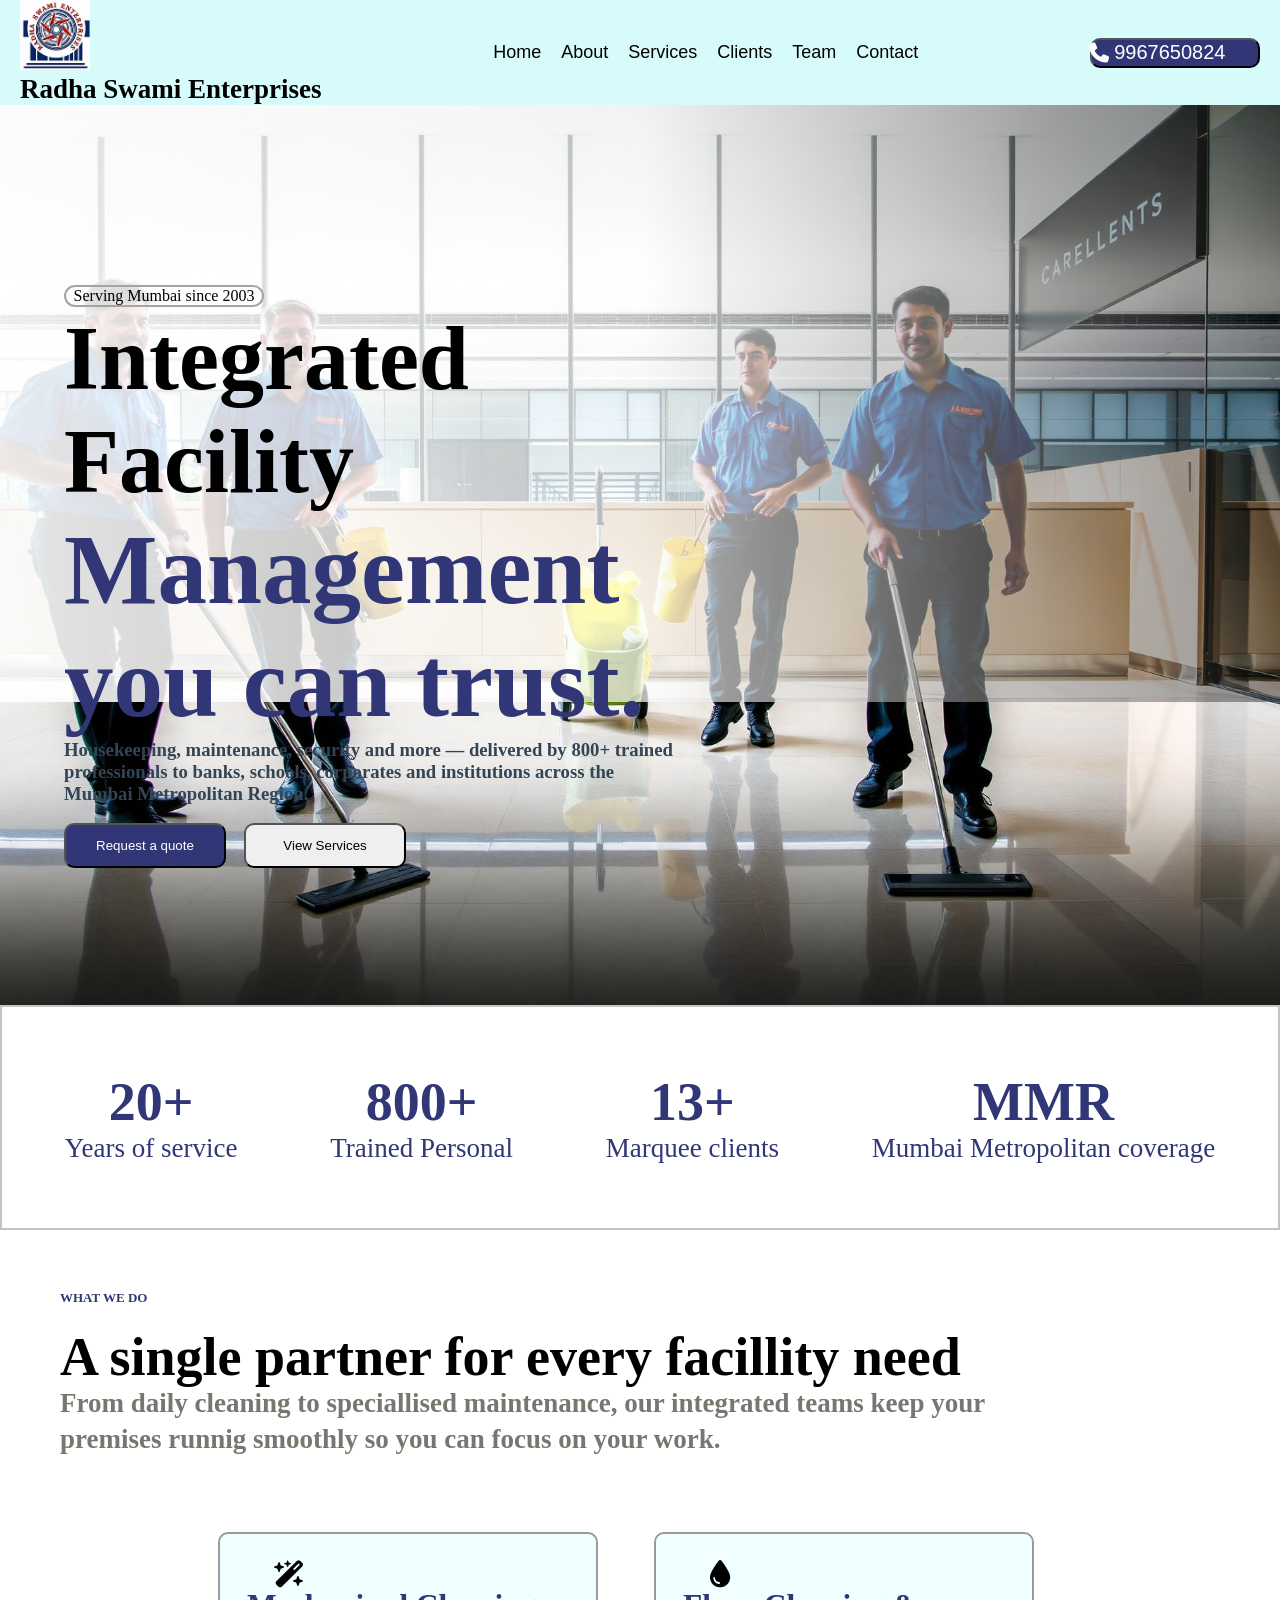
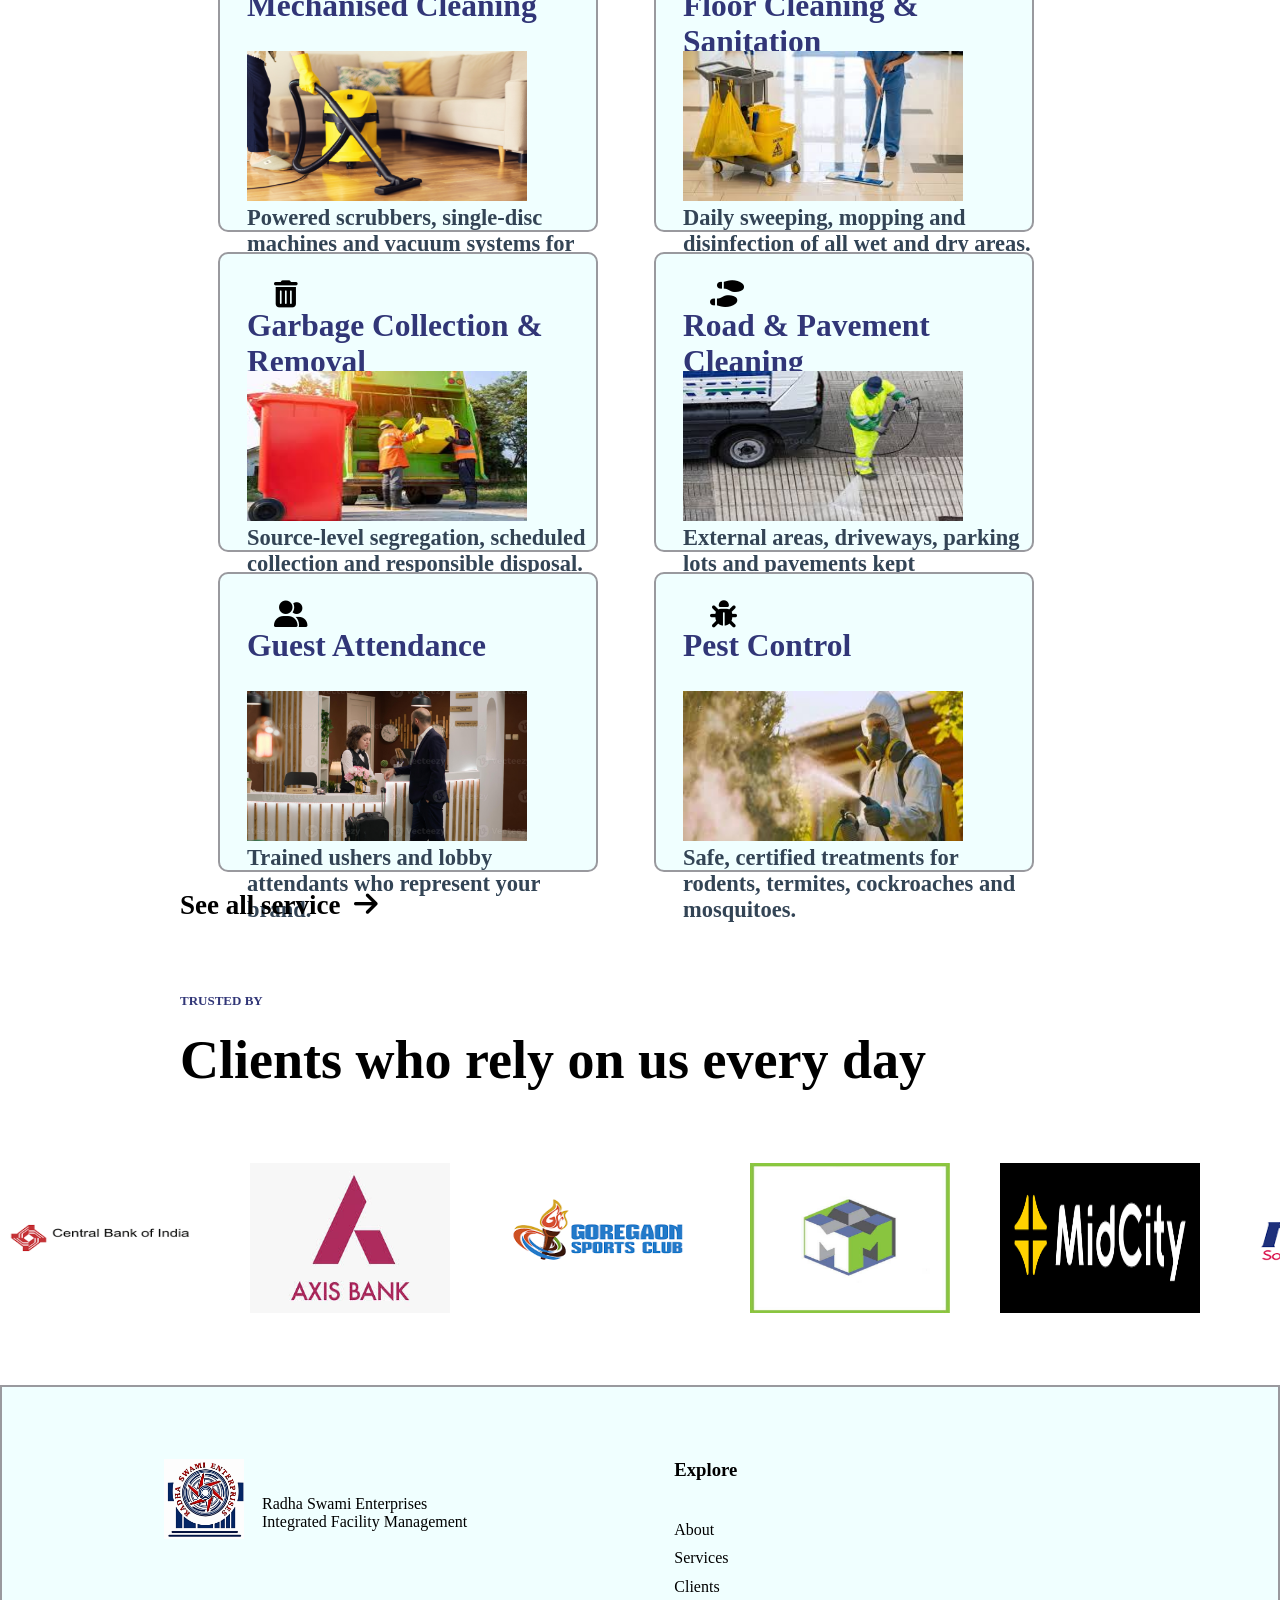
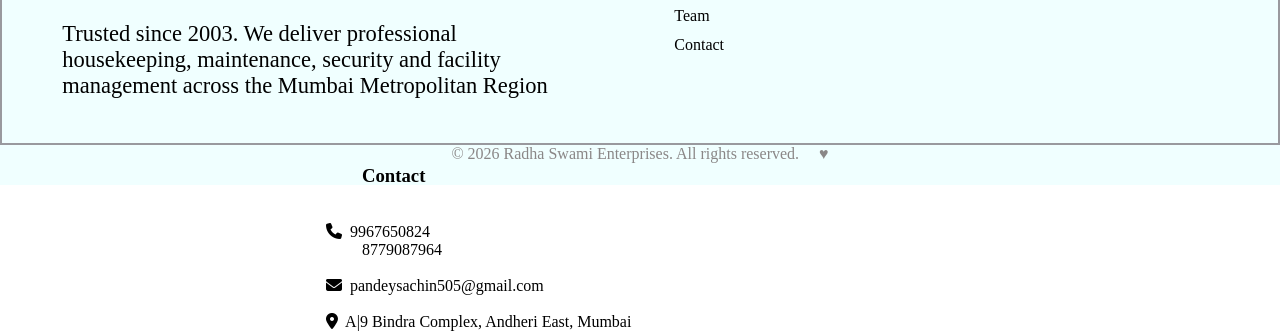
<file: index.html>
<!DOCTYPE html>
<html lang="en">
<head>
    <meta charset="UTF-8">
    <meta name="viewport" content="width=device-width, initial-scale=1.0">
    <title>Radha Swami Enterprises</title>
    <link rel="stylesheet" href="https://cdnjs.cloudflare.com/ajax/libs/font-awesome/6.7.2/css/all.min.css">
    <link rel="stylesheet" href="index.css">
</head>
<body>
    <header>
        <div class="navbar">
            <div class="image"><img class="img" src="Logo.png"> 
            <div><p class="p"><b>Radha Swami Enterprises</b></p></div>
            </div>
            <nav class="section">
            <a class="home" href="index.html">Home</a>
            <a class="about" href="about/about.html">About</a>
            <a class="services" href="servicess/service.html">Services</a>
            <a class="client" href="clientt/client.html">Clients</a>
            <a class="team" href="Team/team.html">Team</a>
            <a class="contact" href="Contact/contact.html">Contact</a>
        </nav>
            <div> 
                <button class="call"><i class="fa-solid fa-phone"></i>&nbsp;9967650824</button>
            </div>
        </div>
    </header>
    <main>
        <div class="bg_image">  
            <div class="overlay"></div>
            <div class="main">
                <div class="serving">Serving Mumbai since 2003</div>
                <div class="content">
                    <h1 class="fh">Integrated Facility</h1>
                    <h1 class="sh">Management you can trust.</h1>
                    <div class="second_content">
                        <h3>Housekeeping, maintenance, security and more — delivered by 800+ trained</h3>
                        <h3>professionals to banks, schools, corporates and institutions across the</h3>
                        <h3>Mumbai Metropolitan Region.</h3>
                    </div>
                    <br>
                    <div class="both_button">
                        <div><button class="request">Request a quote</button></div>
                        <div><button class="view_services">View Services</button></div>
                    </div>
                </div>
            </div>
        </div>
        <div class="sec_main">
            <div class="number"><h1>20+</h1>
                <div class="text">Years of service</div>
            </div>
            <div class="number"><h1>800+</h1>
                <div class="text">Trained Personal</div>
            </div>
            <div class="number"><h1>13+</h1>
                <div class="text">Marquee clients</div>
            </div>
            <div class="number"><h1>MMR</h1>
                <div class="text">Mumbai Metropolitan coverage</div>
            </div>
        </div>

        <div class="do">
            <h2 class="what">WHAT WE DO</h2>
            <h1 class="partner">A single partner for every facillity need</h1>
            <h3 class="form">From daily cleaning to speciallised maintenance, our integrated teams keep your </h3>
            <br>
            <h3 class="form">premises runnig smoothly so you can focus on your work.</h3>
        </div>

        <div class="service_div">
            <div class="cleaning">
                <div class="font">
                    <i class="fa-solid fa-wand-magic-sparkles"></i>
                    <h2 class="font-heading">Mechanised Cleaning</h2>
                    <img class="cleaning-img" src="all company logo/cleaning.jpg">
                    <h3 class="font-heading2">Powered scrubbers, single-disc machines and vacuum systems for spotless large floors.</h3>
                </div>
            </div>
            <div class="cleaning">
                <div class="font">
                    <i class="fa-solid fa-droplet"></i>
                    <br>
                    <h2 class="font-heading">Floor Cleaning & Sanitation</h2>
                    <img class="cleaning-img" src="all company logo/sanitaton.jpg">
                    <h3 class="font-heading2">Daily sweeping, mopping and disinfection of all wet and dry areas.</h3>
                </div>
            </div>
            <div class="cleaning">
                <div class="font">
                    <i class="fa-solid fa-trash-can"></i>
                    <br>
                    <h2 class="font-heading">Garbage Collection & Removal</h2>
                    <img class="cleaning-img" src="all company logo/garbage.jpg">
                    <br>
                    <h3 class="font-heading2">Source-level segregation, scheduled collection and responsible disposal.</h3>
                </div>
            </div>
            <div class="cleaning">
                <div class="font">
                    <i class="fa-solid fa-shoe-prints"></i>
                    <h2 class="font-heading">Road & Pavement Cleaning</h2>
                    <img class="cleaning-img" src="all company logo/Road & Pavement Cleaning.jpg">
                    <h3 class="font-heading2">External areas, driveways, parking lots and pavements kept presentable.</h3>
                </div>
            </div>
            <div class="cleaning">
                <div class="font">
                    <i class="fa-solid fa-user-group"></i>
                    <h2 class="font-heading">Guest Attendance</h2>
                    <img class="cleaning-img" src="all company logo/guest.jpg">
                    <h3 class="font-heading2">Trained ushers and lobby attendants who represent your brand.</h3>
                </div>
            </div>
            <div class="cleaning">
                <div class="font">
                    <i class="fa-solid fa-bug"></i>
                    <h2 class="font-heading">Pest Control</h2>
                    <img class="cleaning-img" src="all company logo/Pest Control.jpg">
                    <h3 class="font-heading2">Safe, certified treatments for rodents, termites, cockroaches and mosquitoes.</h3>
                </div>
            </div>
        </div>
        <br>
        <a class="all" href="/servicess/service.html"><b>See all service</b>&nbsp;&nbsp;<i class="fa-solid fa-arrow-right"></i></a>
        <br>
        <div class="company">
            <h2 class="what">TRUSTED BY</h2>
            <h1 class="partner">Clients who rely on us every day</h1>
        </div>
        <div class="marquee">
            <div class="track">
                <img class="move" src="all company logo/CENTRAL BANK OF INDIA.jpg"> 
                <img class="move" src="all company logo/axis bank.jpg"> 
                <img class="move" src="all company logo/GOREGAON SPORTS.jpg"> 
                <img class="move" src="all company logo/MAKER BHAWAN.jpg"> 
                <img class="move" src="all company logo/MIDCITY FEDERETION.jpg"> 
                <img class="move" src="all company logo/NELITO SYSTEM TECHNOLOGY.jpg"> 
                <img class="move" src="all company logo/PODAR EDUCATION COMPLEX.jpg"> 
                <img class="move" src="all company logo/ROLTA TECHNOLOGIES.jpg"> 
                <img class="move" src="all company logo/RYAN INTERNATIONAL.jpg"> 
                <img class="move" src="all company logo/TVC SKY SHOP.jpg"> 
                <img class="move" src="all company logo/uti.jpg"> 
                <img class="move" src="all company logo/UTPAL SANGHVI INTERNATIONAL.jpg"> 
            </div>
        </div>
    </main>
    <footer>
        <div class="footer">
            <div class="about_company">
                <div class="footer-img">
                    <img class="footer-logo" src="Logo.png">
                </div>
                <div class="foot-head">
                    <div class="foot-para">Radha Swami Enterprises</div>
                    <div class="foot-para">Integrated Facility Management</div>
                </div>
                <div class="paragraph">
                    <p class="black">Trusted since 2003. We deliver professional housekeeping, maintenance, security and facility management across the Mumbai Metropolitan Region</p>
                </div>
            </div>
            <div class="explore">
                <h3>Explore</h3>
                <br>
                <div class="footer-nav">
                    <a href="about/about.html">About</a>
                </div>
                <div class="footer-nav">
                    <a href="servicess/service.html">Services</a>
                </div>
                <div class="footer-nav">
                    <a href="clientt/client.html">Clients</a>
                </div>
                <div class="footer-nav">
                    <a href="Team/team.html">Team</a>
                </div>
                <div class="footer-nav">
                    <a href="Contact/contact.html">Contact</a>
                </div>
            </div>
            <div class="footer_contact">
                <div class="mail">
                    <h3>Contact</h3>
                    <br>
                    <br>
                    <div> 
                        <p><i class="fa-solid fa-phone"></i>&nbsp;&nbsp;9967650824</p>
                        <p>8779087964</p>
                    </div>
                    <br>
                    
                    <p><i class="fa-solid fa-envelope"></i>&nbsp;&nbsp;pandeysachin505@gmail.com</p>
                    <br>
                    <div>
                        
                        <p><i class="fa-solid fa-location-dot"></i>&nbsp;&nbsp;A|9 Bindra Complex, Andheri East, Mumbai</p>
                    </div>
                </div>
            </div>
        </div>
        <div class="last">
            <p class="last-paragraph">© 2026 Radha Swami Enterprises. All rights reserved. &nbsp;&nbsp;&nbsp; &hearts;</p>
        </div>
    </footer>
    <script src="index.js"></script>
</body>
</html>
</file>
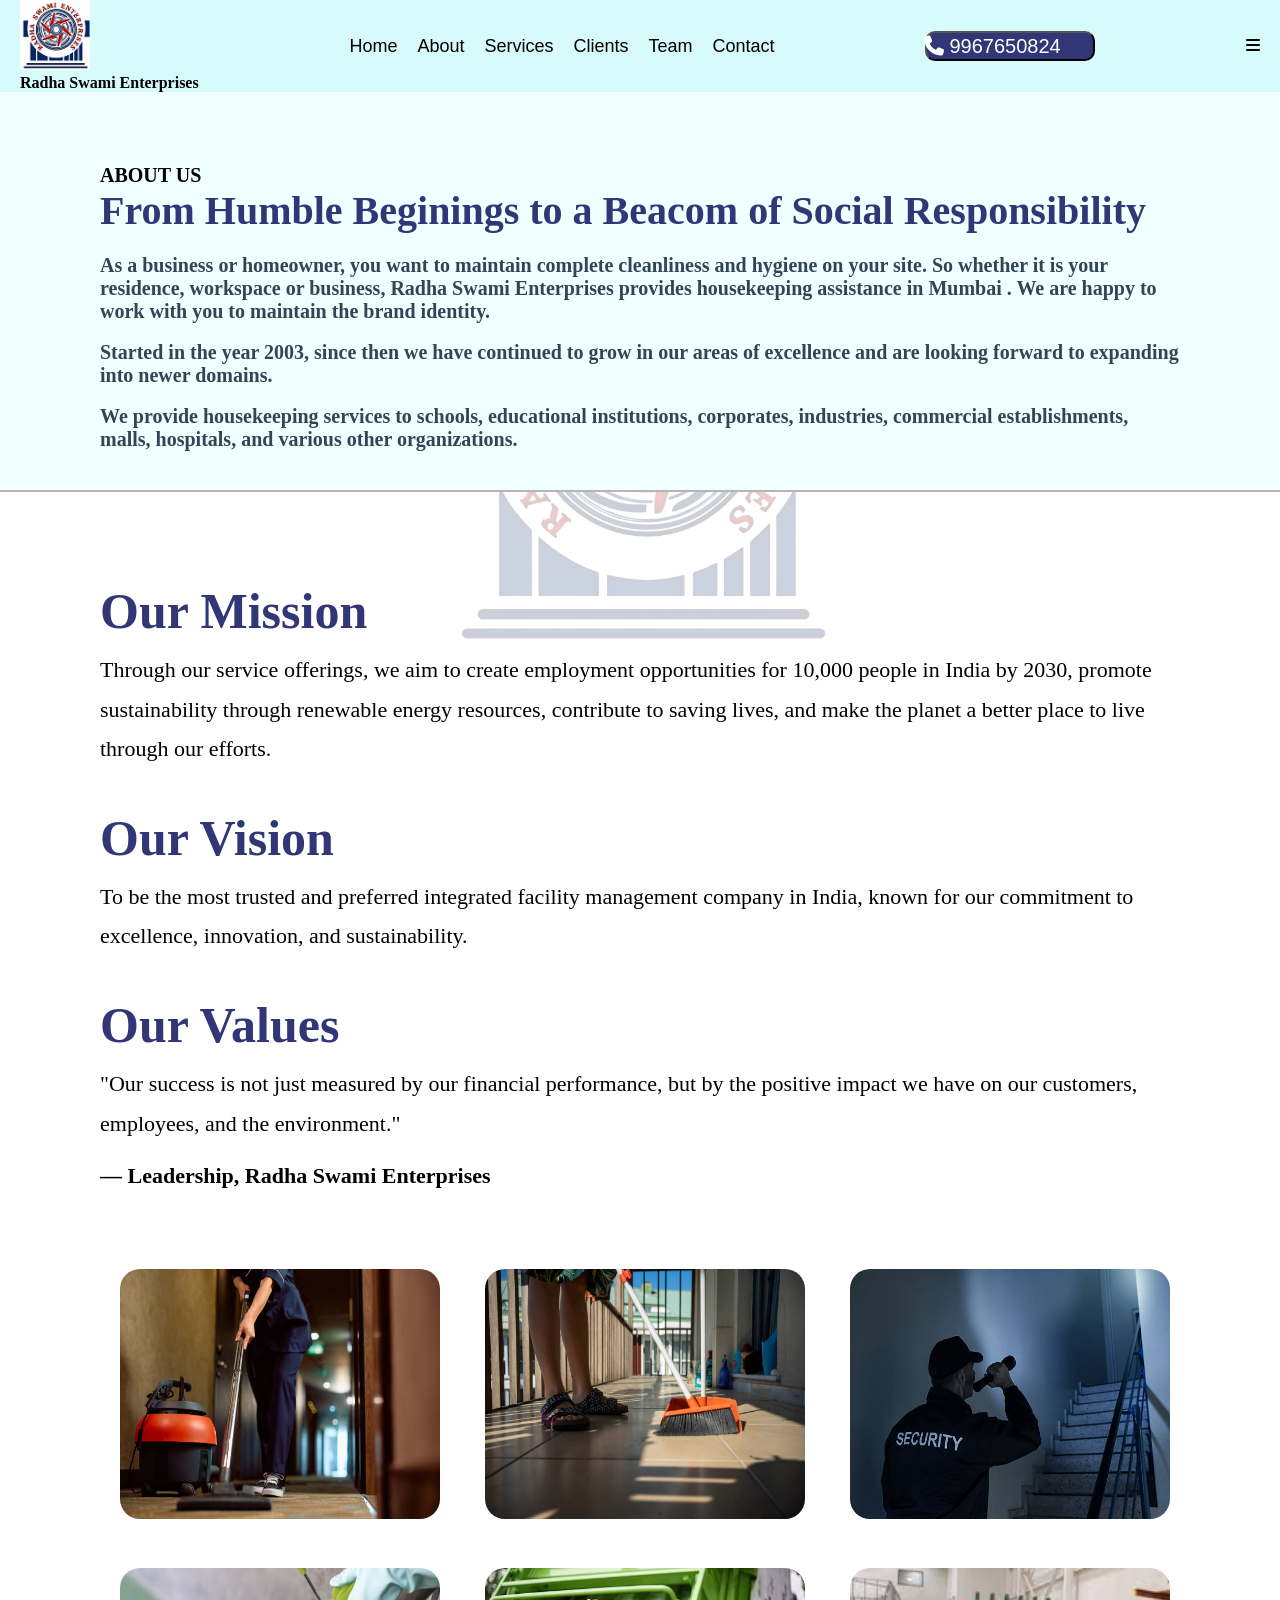
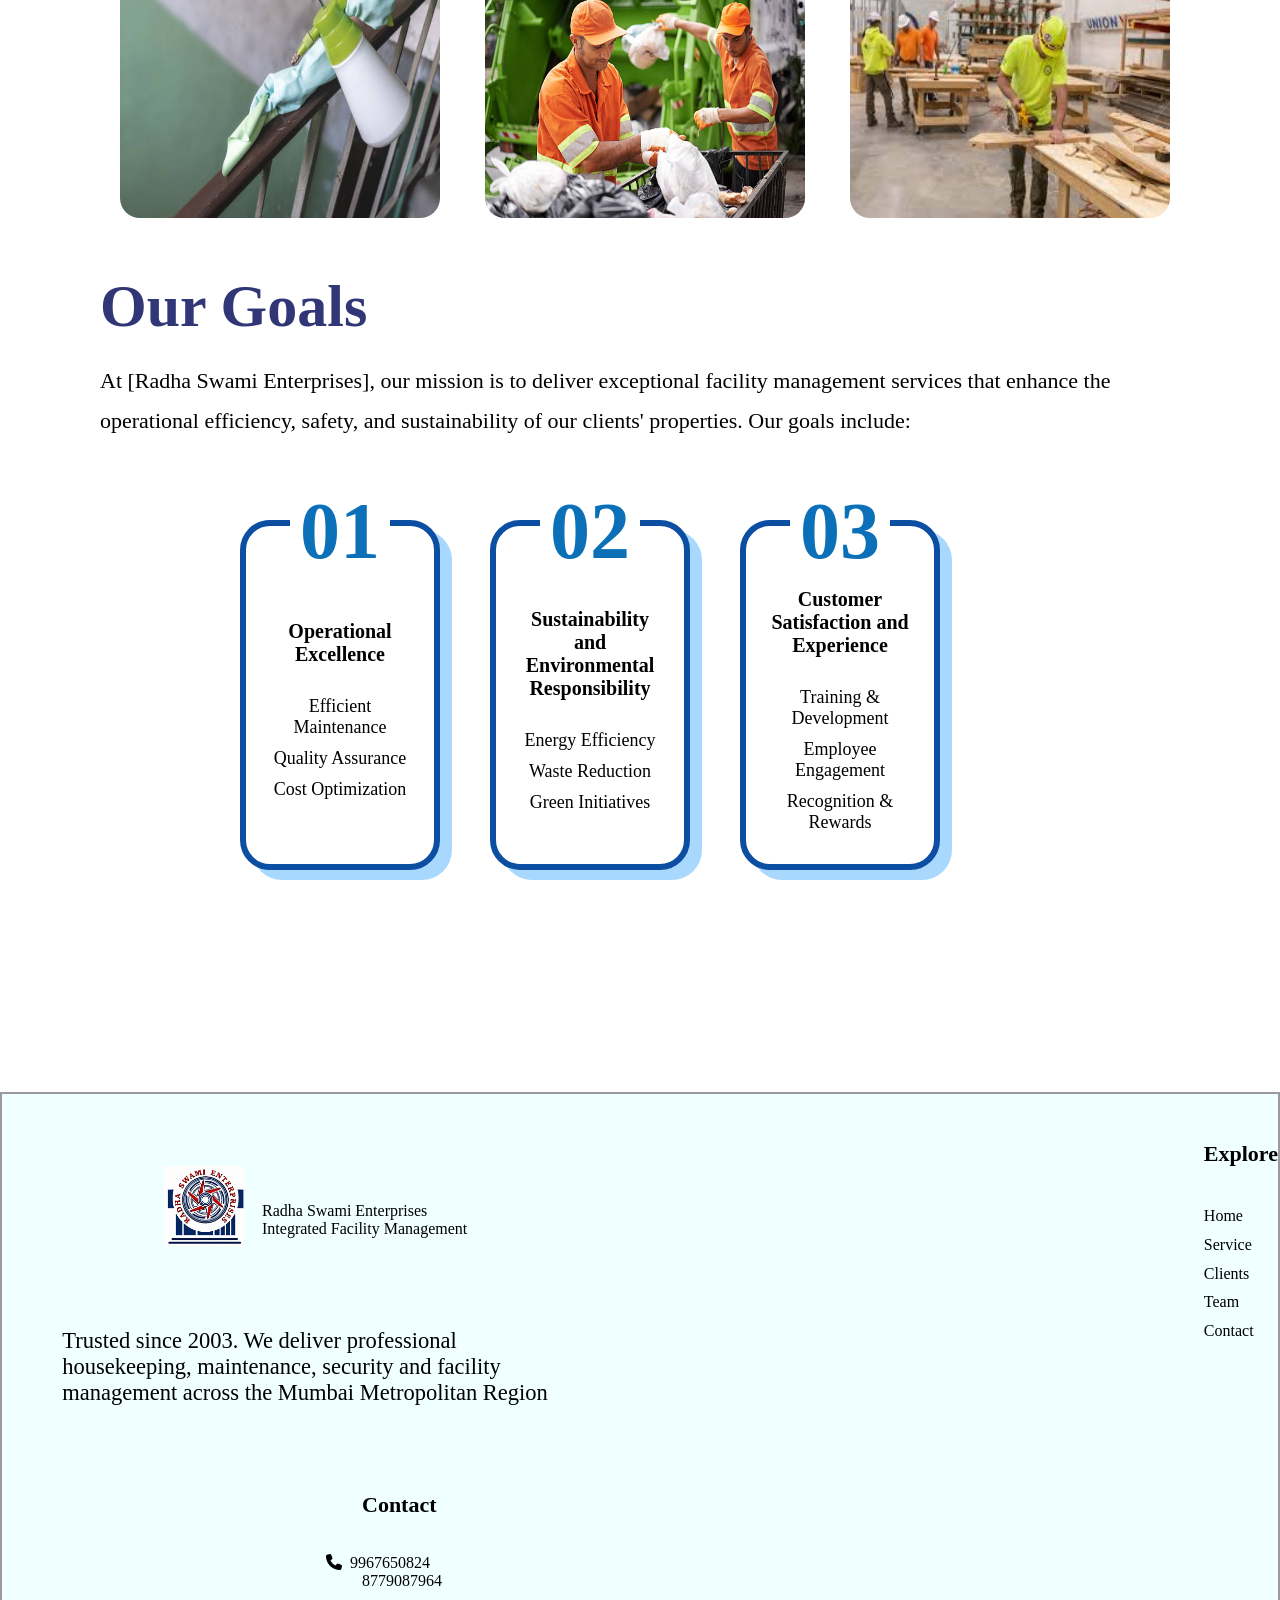
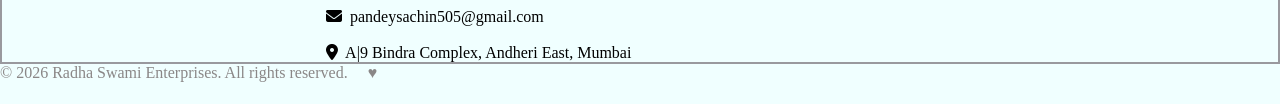
<file: about/about.html>
<!DOCTYPE html>
<html lang="en">
<head>
    <meta charset="UTF-8">
    <meta name="viewport" content="width=device-width, initial-scale=1.0">
    <link rel="stylesheet" href="about.css">
    <link rel="stylesheet" href="https://cdnjs.cloudflare.com/ajax/libs/font-awesome/6.7.2/css/all.min.css">
    <script src="about.js" defer></script>
    <title>About Us</title>
</head>
<body>
    <header>
        <div class="navbar">
            <div class="image"><img class="img" src="../Logo.png"> 
            <div><p class="p"><b>Radha Swami Enterprises</b></p></div>
            </div>
            <nav class="section">
                <a class="home" href="../index.html">Home</a>
                <a class="about" href="">About</a>
                <a class="services" href="../servicess/service.html">Services</a>
                <a class="client" href="../clientt/client.html">Clients</a>
                <a class="team" href="../Team/team.html">Team</a>
                <a class="contact" href="../Contact/contact.html">Contact</a>
            </nav>
            <div> 
                <button class="call"><i class="fa-solid fa-phone"></i>&nbsp;9967650824</button>
            </div>
            <div class="menu-btn">
                <i class="fa-solid fa-bars"></i>
            </div>
        </div>
    </header>
    <main>
        <div class="first-head">
            <div class="first-content">
                <h4 class="serving"><b>ABOUT US</b></h4>
                <h2 class="roof"><b>From Humble Beginings to a Beacom of Social Responsibility</b></h2>
                <h3 class="take"><b>As a business or homeowner, you want to maintain complete cleanliness and hygiene on your site. So whether it is your residence, workspace or business, Radha Swami Enterprises provides housekeeping assistance in Mumbai . We are happy to work with you to maintain the brand identity.</b></h3><br>
                <h4 class="take">Started in the year 2003, since then we have continued to grow in our areas of excellence and are looking forward to expanding into newer domains.</h4><br>
                <h4 class="take">We provide housekeeping services to schools, educational institutions, corporates, industries, commercial establishments, malls, hospitals, and various other organizations.</h4>
            </div>
        </div>
        <div class="mission-section">
            <div class="mission-text">
                <h2 class="heading">Our Mission</h2>
                <p>
                    Through our service offerings, we aim to create employment
                    opportunities for 10,000 people in India by 2030, promote
                    sustainability through renewable energy resources, contribute
                    to saving lives, and make the planet a better place to live
                    through our efforts.
                </p>
                <h2 class="heading">Our Vision</h2>
                <p>
                    To be the most trusted and preferred integrated facility
                    management company in India, known for our commitment to
                    excellence, innovation, and sustainability.
                </p>
                <h2 class="heading">Our Values</h2>
                <p>
                    "Our success is not just measured by our financial performance, but by the positive impact we have on our customers, employees, and the environment."
                </p>
                <h3><b>— Leadership, Radha Swami Enterprises</b></h3>
            </div>
            <div class="hex-gallery">
                <div class="hex scroll-left">
                    <img src="house.png">
                </div>
                <div class="hex scroll-left">
                    <img src="cleaning.png">
                </div>
                <div class="hex scroll-left">
                    <img src="security.png">
                </div>
                <div class="hex scroll-left">
                    <img src="dusting.png">
                </div>
                <div class="hex scroll-left">
                    <img src="garbage.png">
                </div>
                <div class="hex scroll-left">
                    <img src="Carpentry.jpg">
                </div>
            
            </div>
        </div>
        <div class="goal-section">
            <div class="mission-text">
                <h1 class="heading">Our Goals</h1>
                <p>
                    At [Radha Swami Enterprises], our mission is to deliver
                    exceptional facility management services that enhance
                    the operational efficiency, safety, and sustainability of our
                    clients' properties. Our goals include:
                </p>
            </div>
            <div class="goal ">
                <div class="goal-card scroll-left">
                    <div>
                        <span class="goal-number">01</span>
                        <h2>Operational Excellence</h2>
                        <p>Efficient Maintenance</p>
                        <p>Quality Assurance</p>
                        <p>Cost Optimization</p>
                    </div>
                </div>
                <div class="goal-card scroll-left">
                    <div>
                        <span class="goal-number">02</span>
                        <h2> Sustainability and
                            Environmental
                            Responsibility</h2>
                        <p>Energy Efficiency</p>
                        <p>Waste Reduction</p>
                        <p>Green Initiatives</p>
                    </div>
                </div>
                <div class="goal-card scroll-left">
                    <div>
                        <span class="goal-number">03</span>
                        <h2>Customer Satisfaction and
                            Experience</h2>
                        <p>Training & Development</p>
                        <p>Employee Engagement</p>
                        <p>Recognition & Rewards</p>
                    </div>
                </div>
            </div>
        </div>
    </main>
    <footer>
        <div class="footer">
            <div class="about_company">
                <div class="footer-img">
                    <img class="footer-logo" src="../Logo.png">
                </div>
                <div class="foot-head">
                    <div class="foot-para">Radha Swami Enterprises</div>
                    <div class="foot-para">Integrated Facility Management</div>
                </div>
                <div class="paragraph">
                    <p>Trusted since 2003. We deliver professional housekeeping, maintenance, security and facility management across the Mumbai Metropolitan Region</p>
                </div>
            </div>
            <div class="explore">
                <h3>Explore</h3>
                <br>
                <div class="footer-nav">
                    <a href="../index.html">Home</a>
                </div>
                <div class="footer-nav">
                    <a href="../servicess/service.html">Service</a>
                </div>
                <div class="footer-nav">
                    <a href="../Clients/client.html">Clients</a>
                </div>
                <div class="footer-nav">
                    <a href="../Team/team.html">Team</a>
                </div>
                <div class="footer-nav">
                    <a href="../Contact/contact.html">Contact</a>
                </div>
            </div>
            <div class="footer_contact">
                <div class="mail">
                    <h3>Contact</h3>
                    <br>
                    <br>
                    <div> 
                        <p><i class="fa-solid fa-phone"></i>&nbsp;&nbsp;9967650824</p>
                        <p>8779087964</p>
                    </div>
                    <br>
                    
                    <p><i class="fa-solid fa-envelope"></i>&nbsp;&nbsp;pandeysachin505@gmail.com</p>
                    <br>
                    <div>
                        
                        <p><i class="fa-solid fa-location-dot"></i>&nbsp;&nbsp;A|9 Bindra Complex, Andheri East, Mumbai</p>
                    </div>
                </div>
            </div>
        </div>
        <div class="last">
            <p class="last-paragraph">© 2026 Radha Swami Enterprises. All rights reserved. &nbsp;&nbsp;&nbsp; &hearts;</p>
        </div>
    </footer>
</body>
</html>
</file>
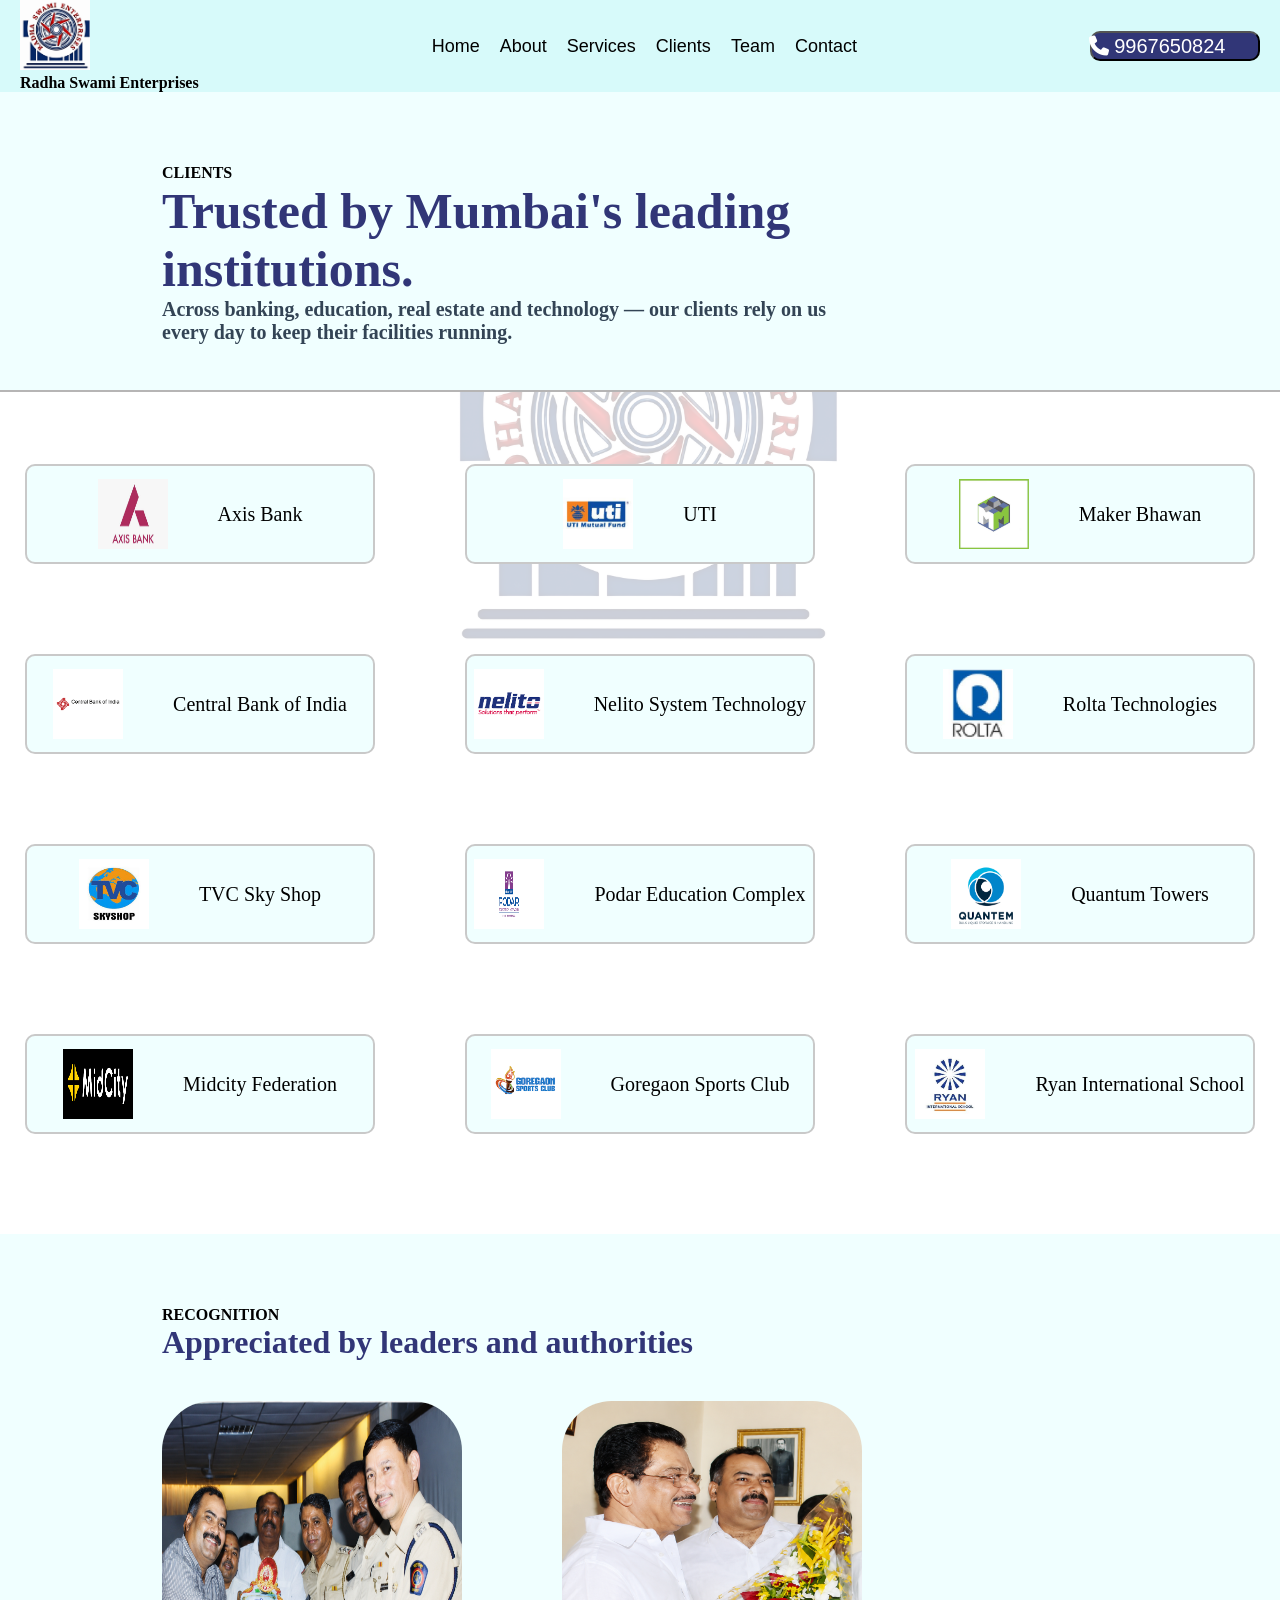
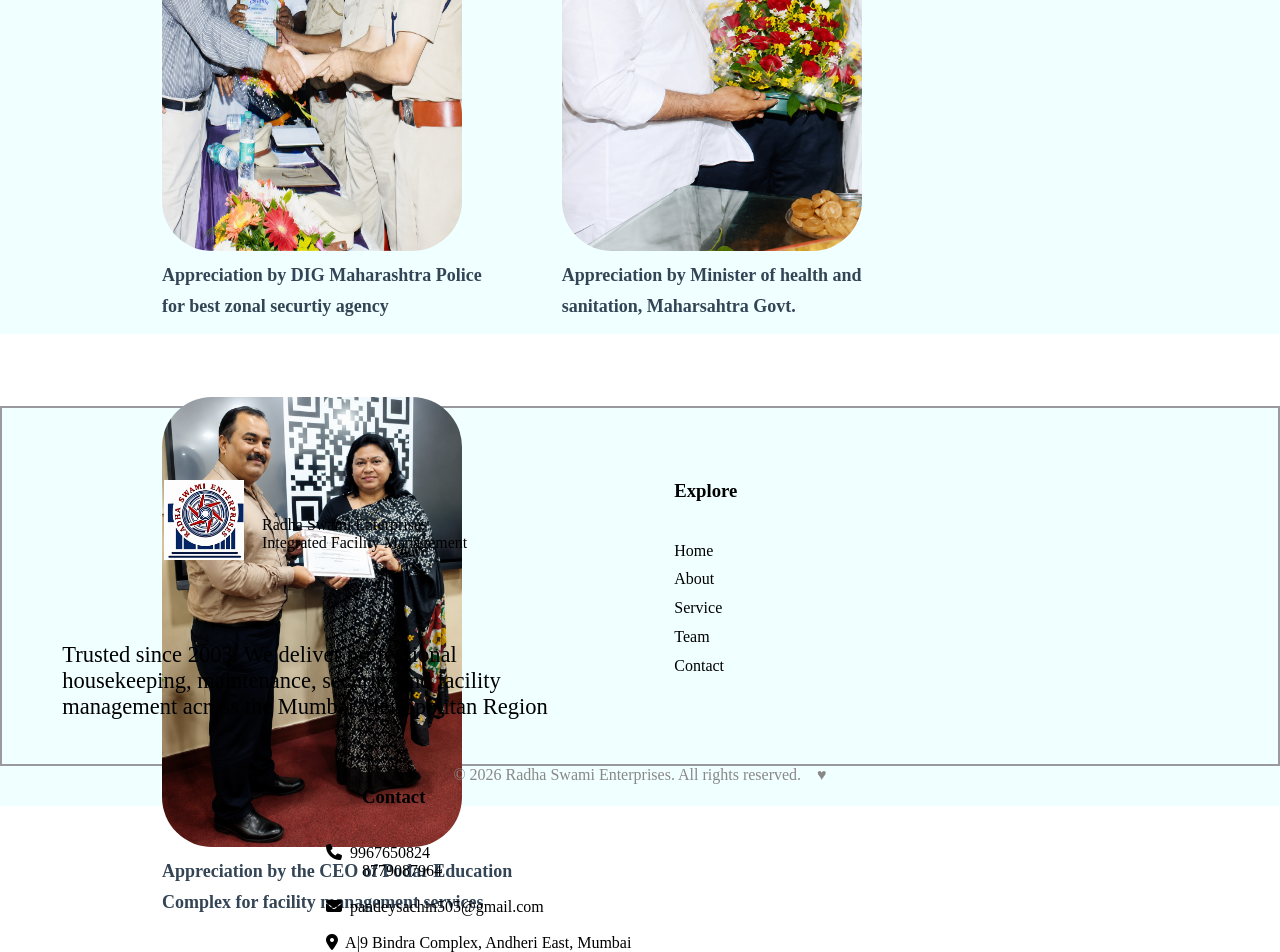
<file: clientt/client.html>
<!DOCTYPE html>
<html lang="en">
<head>
    <meta charset="UTF-8">
    <meta name="viewport" content="width=device-width, initial-scale=1.0">
    <link rel="stylesheet" href="client.css">
    <link rel="stylesheet" href="https://cdnjs.cloudflare.com/ajax/libs/font-awesome/6.7.2/css/all.min.css">
    <title>Client</title>
</head>
<body>
    <header>
        <div class="navbar">
            <div class="image"><img class="img" src="../Logo.png"> 
            <div><p class="p"><b>Radha Swami Enterprises</b></p></div>
            </div>
            <nav class="section">
                <a class="home" href="../index.html">Home</a>
                <a class="about" href="../about/about.html">About</a>
                <a class="services" href="../servicess/service.html">Services</a>
                <a class="client" href="">Clients</a>
                <a class="team" href="../Team/team.html">Team</a>
                <a class="contact" href="../Contact/contact.html">Contact</a>
            </nav>
            <div> 
                <button class="call"><i class="fa-solid fa-phone"></i>&nbsp;9967650824</button>
            </div>
        </div>
    </header>
    <main>
        <div class="first-head">
            <div class="first-content">
                <h4 class="heading"><b>CLIENTS</b></h4>
                <h1 class="roof"><b>Trusted by Mumbai's leading</b></h1>
                <h1 class="roof"><b>institutions.</b></h1>
                <h4 class="take">Across banking, education, real estate and technology — our clients rely on us</h4>
                <h4 class="take">every day to keep their facilities running.</h4>
            </div>
        </div>
        <div class="company">
            <div class="all-company">
                <img class="co-logo" src="../all company logo/axis bank.jpg">
                <!-- <i class="fa-regular fa-building"></i> -->
                <p class="name">Axis Bank</p>
            </div>
            <div class="all-company">
                <img class="co-logo" src="../all company logo/uti.jpg">
                <!-- <i class="fa-regular fa-building"></i> -->
                <p class="name">UTI</p>
            </div>
            <div class="all-company">
                <!-- <i class="fa-regular fa-building"></i> -->
                <img class="co-logo" src="../all company logo/MAKER BHAWAN.jpg">
                <p class="name">Maker Bhawan</p>
            </div>
            <div class="all-company">
                <!-- <i class="fa-regular fa-building"></i> -->
                <img class="co-logo" src="../all company logo/CENTRAL BANK OF INDIA.jpg">
                <p class="name">Central Bank of India</p>
            </div>
            <div class="all-company">
                <!-- <i class="fa-regular fa-building"></i> -->
                <img class="co-logo" src="../all company logo/NELITO SYSTEM TECHNOLOGY.jpg">
                <p class="name">Nelito System Technology</p>
            </div>
            <div class="all-company">
                <!-- <i class="fa-regular fa-building"></i> -->
                <img class="co-logo" src="../all company logo/ROLTA TECHNOLOGIES.jpg">
                <p class="name">Rolta Technologies</p>
            </div>
            <div class="all-company">
                <!-- <i class="fa-regular fa-building"></i> -->
                <img class="co-logo" src="../all company logo/TVC SKY SHOP.jpg">
                <p class="name">TVC Sky Shop</p>
            </div>
            <div class="all-company">
                <!-- <i class="fa-regular fa-building"></i> -->
                <img class="co-logo" src="../all company logo/PODAR EDUCATION COMPLEX.jpg">
                <p class="name">Podar Education Complex</p>
            </div>
            <div class="all-company">
                <!-- <i class="fa-regular fa-building"></i> -->
                <img class="co-logo" src="../all company logo/Quantum.jpg">
                <p class="name">Quantum Towers</p>
            </div>
            <div class="all-company">
                <!-- <i class="fa-regular fa-building"></i> -->
                <img class="co-logo" src="../all company logo/MIDCITY FEDERETION.jpg">
                <p class="name">Midcity Federation</p>
            </div>
            <div class="all-company">
                <!-- <i class="fa-regular fa-building"></i> -->
                <img class="co-logo" src="../all company logo/GOREGAON SPORTS.jpg">
                <p class="name">Goregaon Sports Club</p>
            </div>
            <div class="all-company">
                <!-- <i class="fa-regular fa-building"></i> -->
                <img class="co-logo" src="../all company logo/RYAN INTERNATIONAL.jpg">
                <p class="name">Ryan International School</p>
            </div>
        </div>
        <div class="last2">
            <div class="first-content">
                <h4 class="heading2"><b>RECOGNITION</b></h4>
                <h1 class="line">Appreciated by leaders and authorities</h1>
                <div class="photos">
                    <div class="first-img">
                        <img class="dig" src="../all company logo/DIG.png">
                        <p class="last-heading">Appreciation by DIG Maharashtra Police </p>
                        <p class="last-heading">for best zonal securtiy agency</p>
                    </div>
                    <div class="first-img">
                        <img class="dig" src="../all company logo/minister.png">
                        <p class="last-heading">Appreciation by Minister of health and </p>
                        <p class="last-heading">sanitation, Maharsahtra Govt.</p>
                    </div>
                    <div class="first-img">
                        <img class="dig" src="../all company logo/poddar.png">
                        <p class="last-heading">Appreciation by the CEO of Podar Education</p>
                        <p class="last-heading">Complex for facility management services</p>
                    </div>
                </div>
            </div>
        </div>
    </main>
    <footer>
        <div class="footer">
            <div class="about_company">
                <div class="footer-img">
                    <img class="footer-logo" src="../Logo.png">
                </div>
                <div class="foot-head">
                    <div class="foot-para">Radha Swami Enterprises</div>
                    <div class="foot-para">Integrated Facility Management</div>
                </div>
                <div class="paragraph">
                    <p class="black">Trusted since 2003. We deliver professional housekeeping, maintenance, security and facility management across the Mumbai Metropolitan Region</p>
                </div>
            </div>
            <div class="explore">
                <h3>Explore</h3>
                <br>                
                <div class="footer-nav">
                <a href="../index.html">Home</a>
                </div>
                <div class="footer-nav">
                    <a href="../about/about.html">About</a>
                </div>
                <div class="footer-nav">
                    <a href="../servicess/service.html">Service</a>
                </div>
                <div class="footer-nav">
                    <a href="../Team/team.html">Team</a>
                </div>
                <div class="footer-nav">
                    <a href="../Contact/contact.html">Contact</a>
                </div>
            </div>
            <div class="footer_contact">
                <div class="mail">
                    <h3>Contact</h3>
                    <br>
                    <br>
                    <div> 
                        <p><i class="fa-solid fa-phone"></i>&nbsp;&nbsp;9967650824</p>
                        <p>8779087964</p>
                    </div>
                    <br>
                    
                    <p><i class="fa-solid fa-envelope"></i>&nbsp;&nbsp;pandeysachin505@gmail.com</p>
                    <br>
                    <div> 
                        <p><i class="fa-solid fa-location-dot"></i>&nbsp;&nbsp;A|9 Bindra Complex, Andheri East, Mumbai</p>
                    </div>
                </div>
            </div>
        </div>
        <div class="last">
            <p class="last-paragraph">© 2026 Radha Swami Enterprises. All rights reserved. &nbsp;&nbsp;&nbsp;&hearts;</p>
        </div>
    </footer>
</body>
</html>
</file>
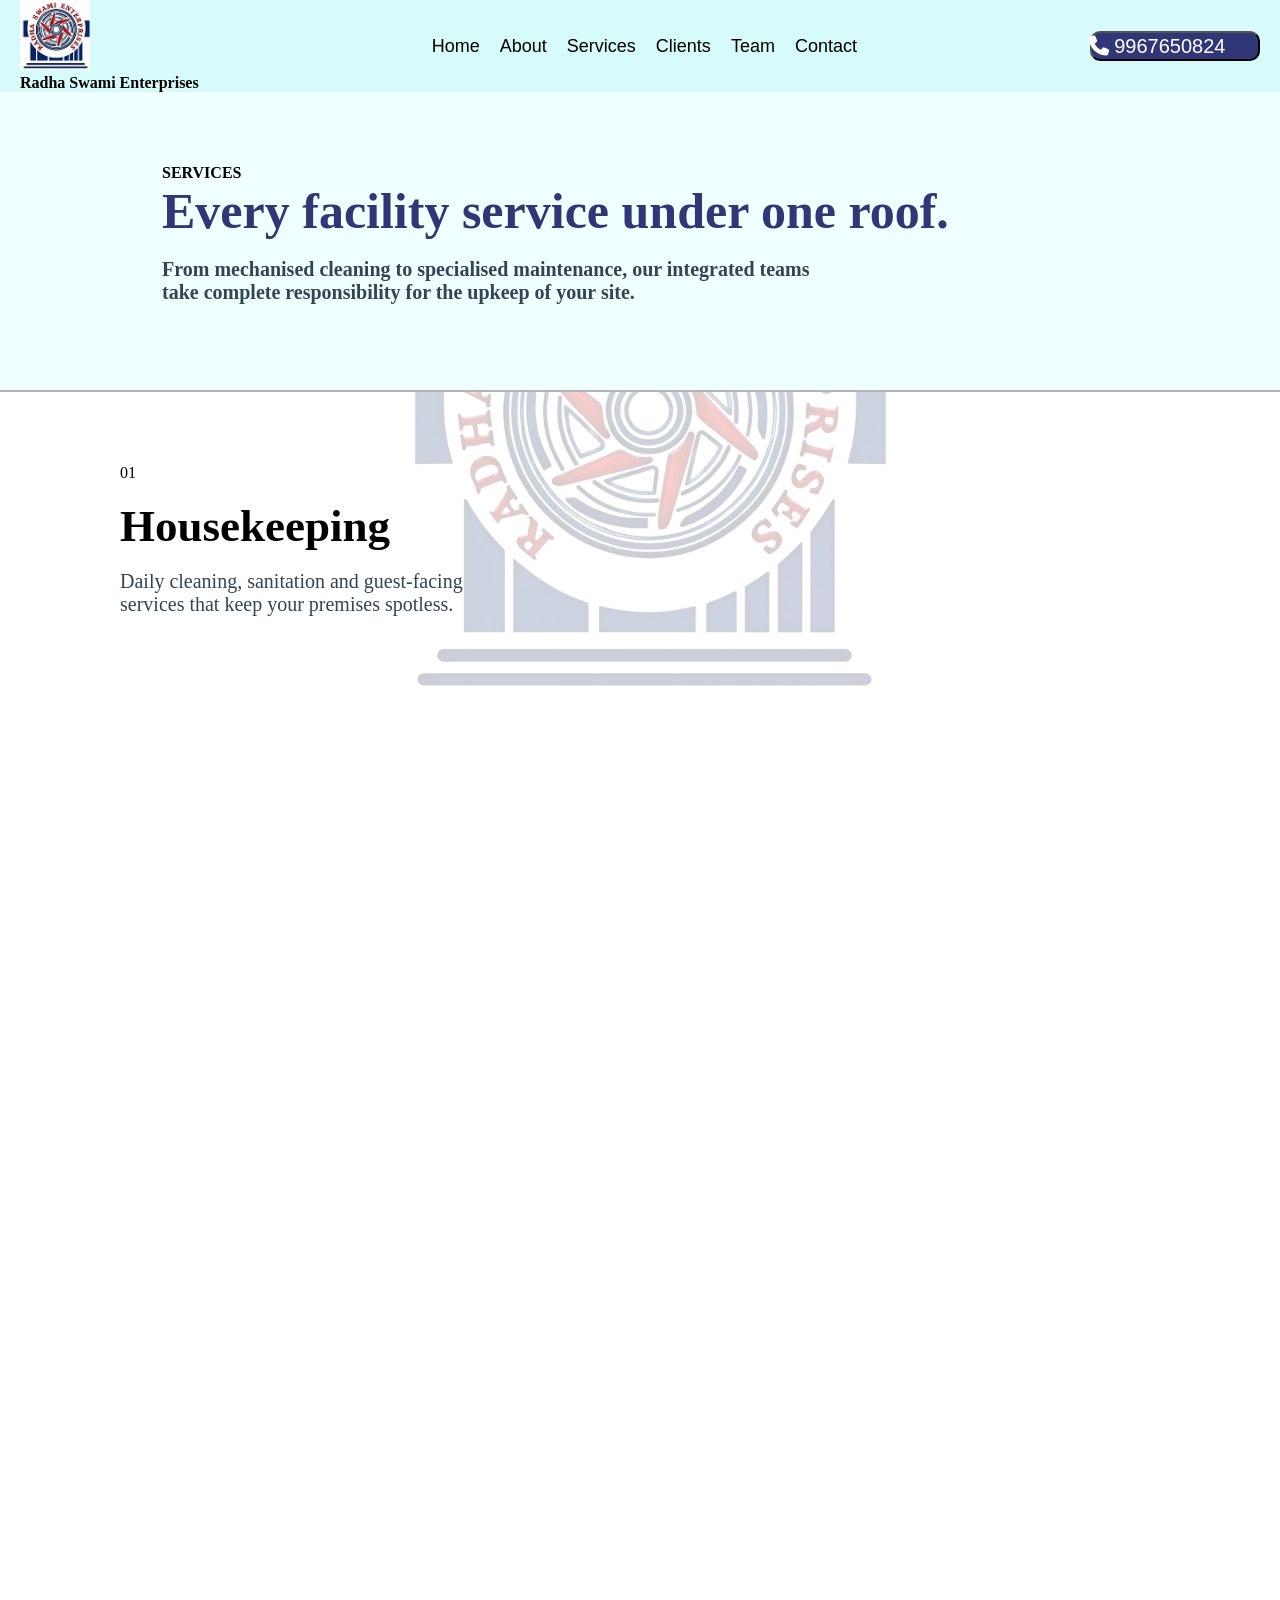
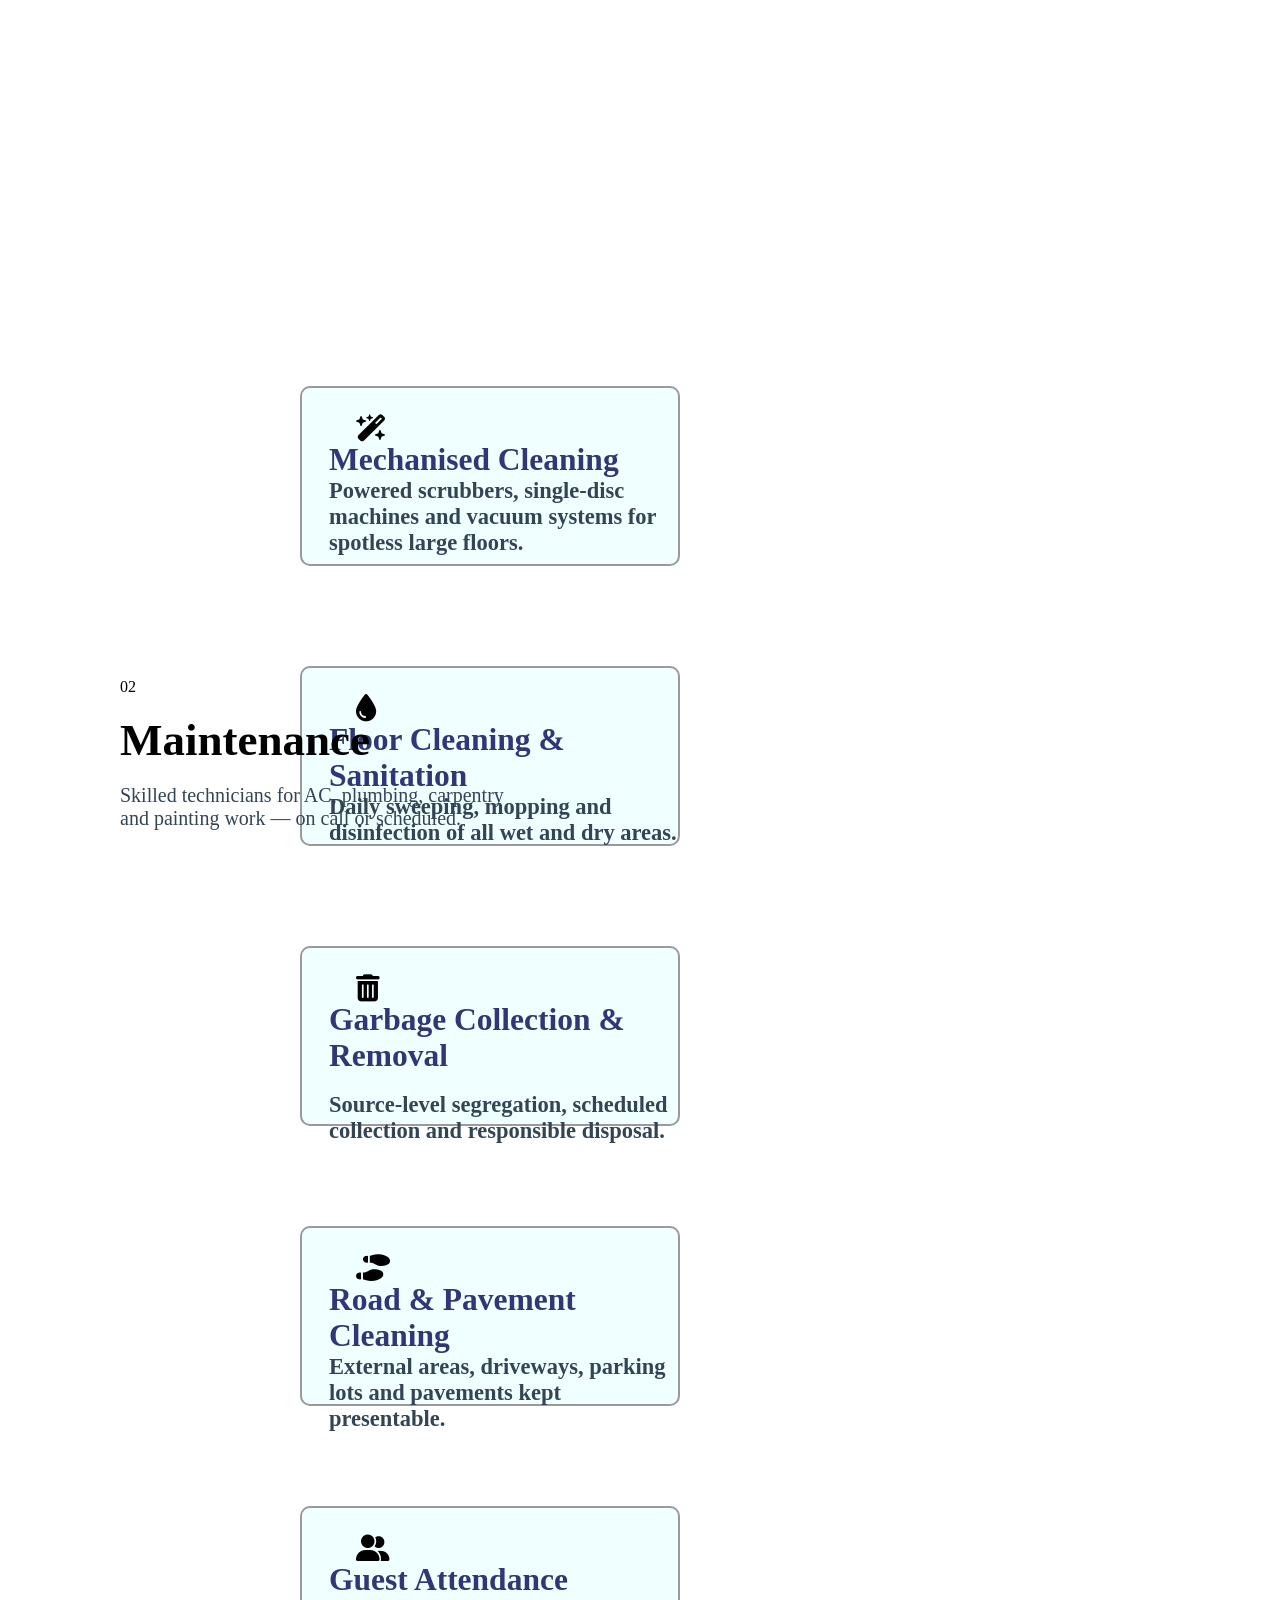
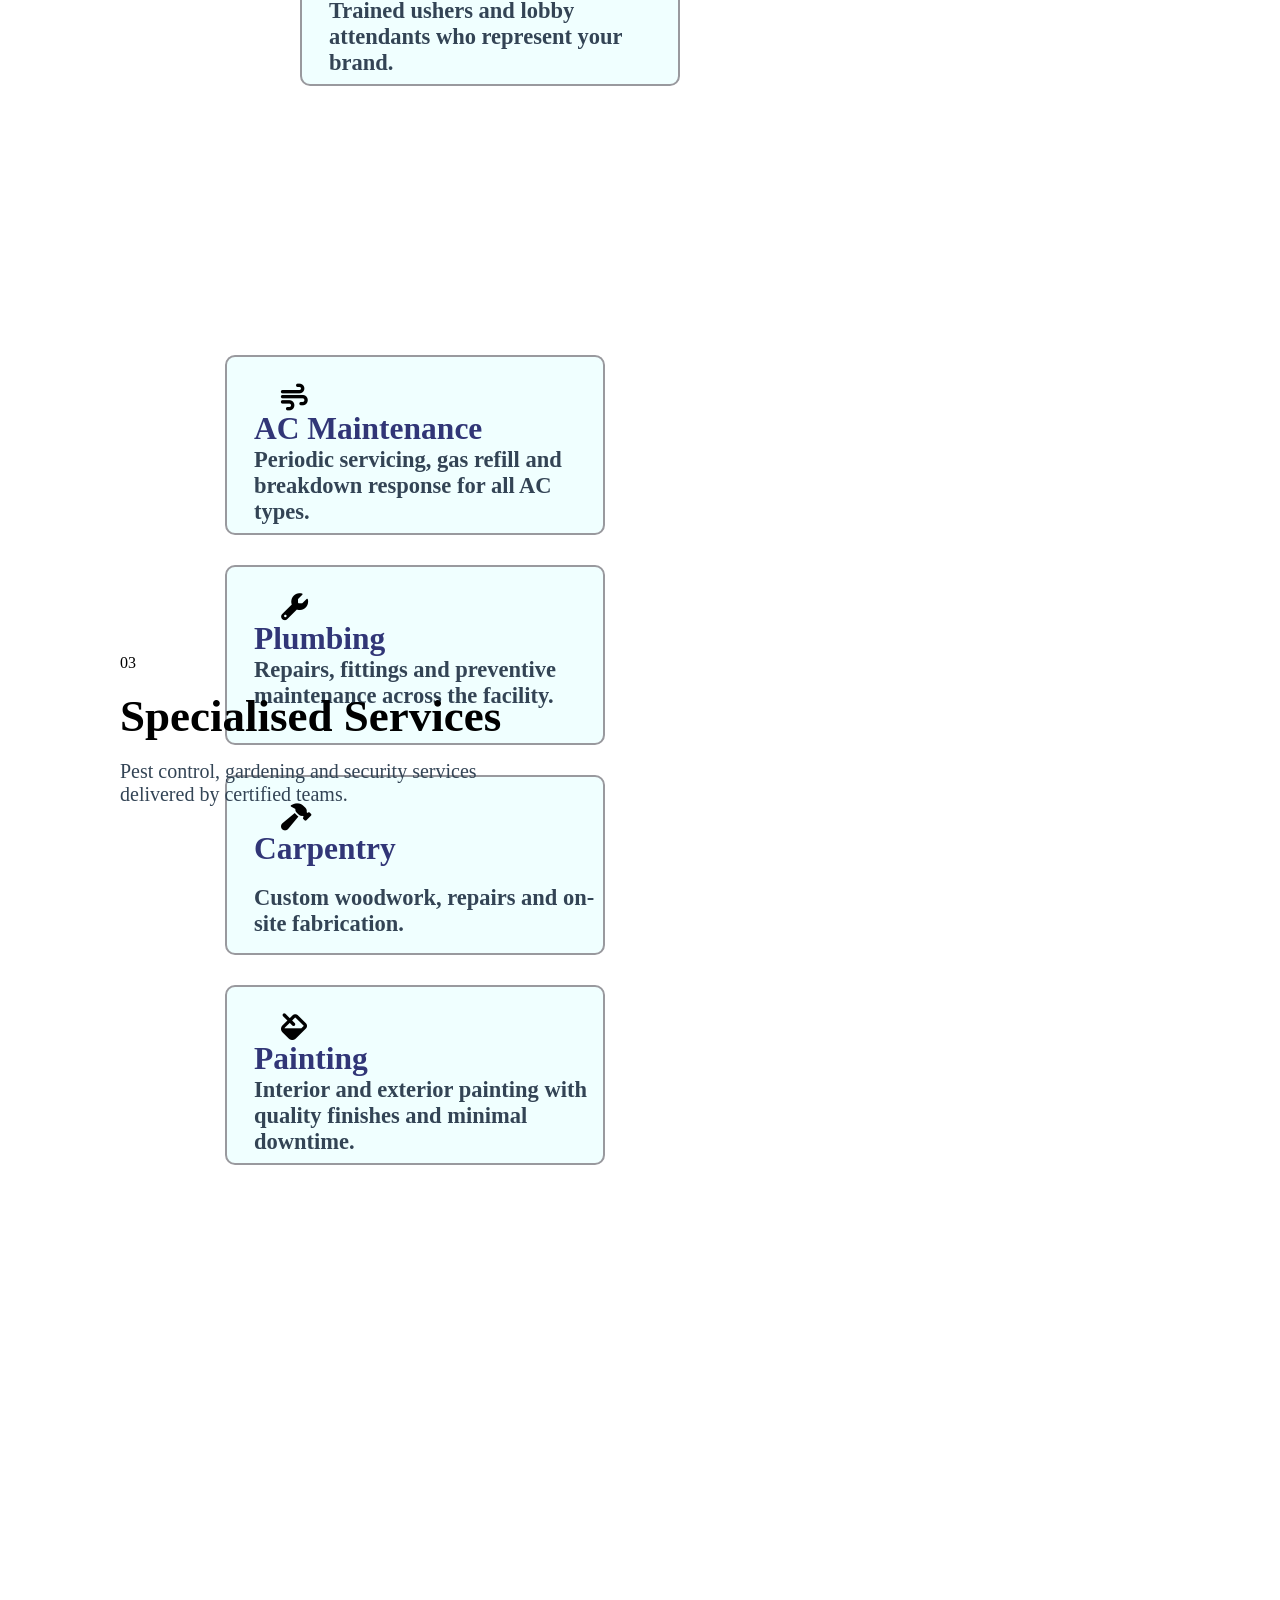
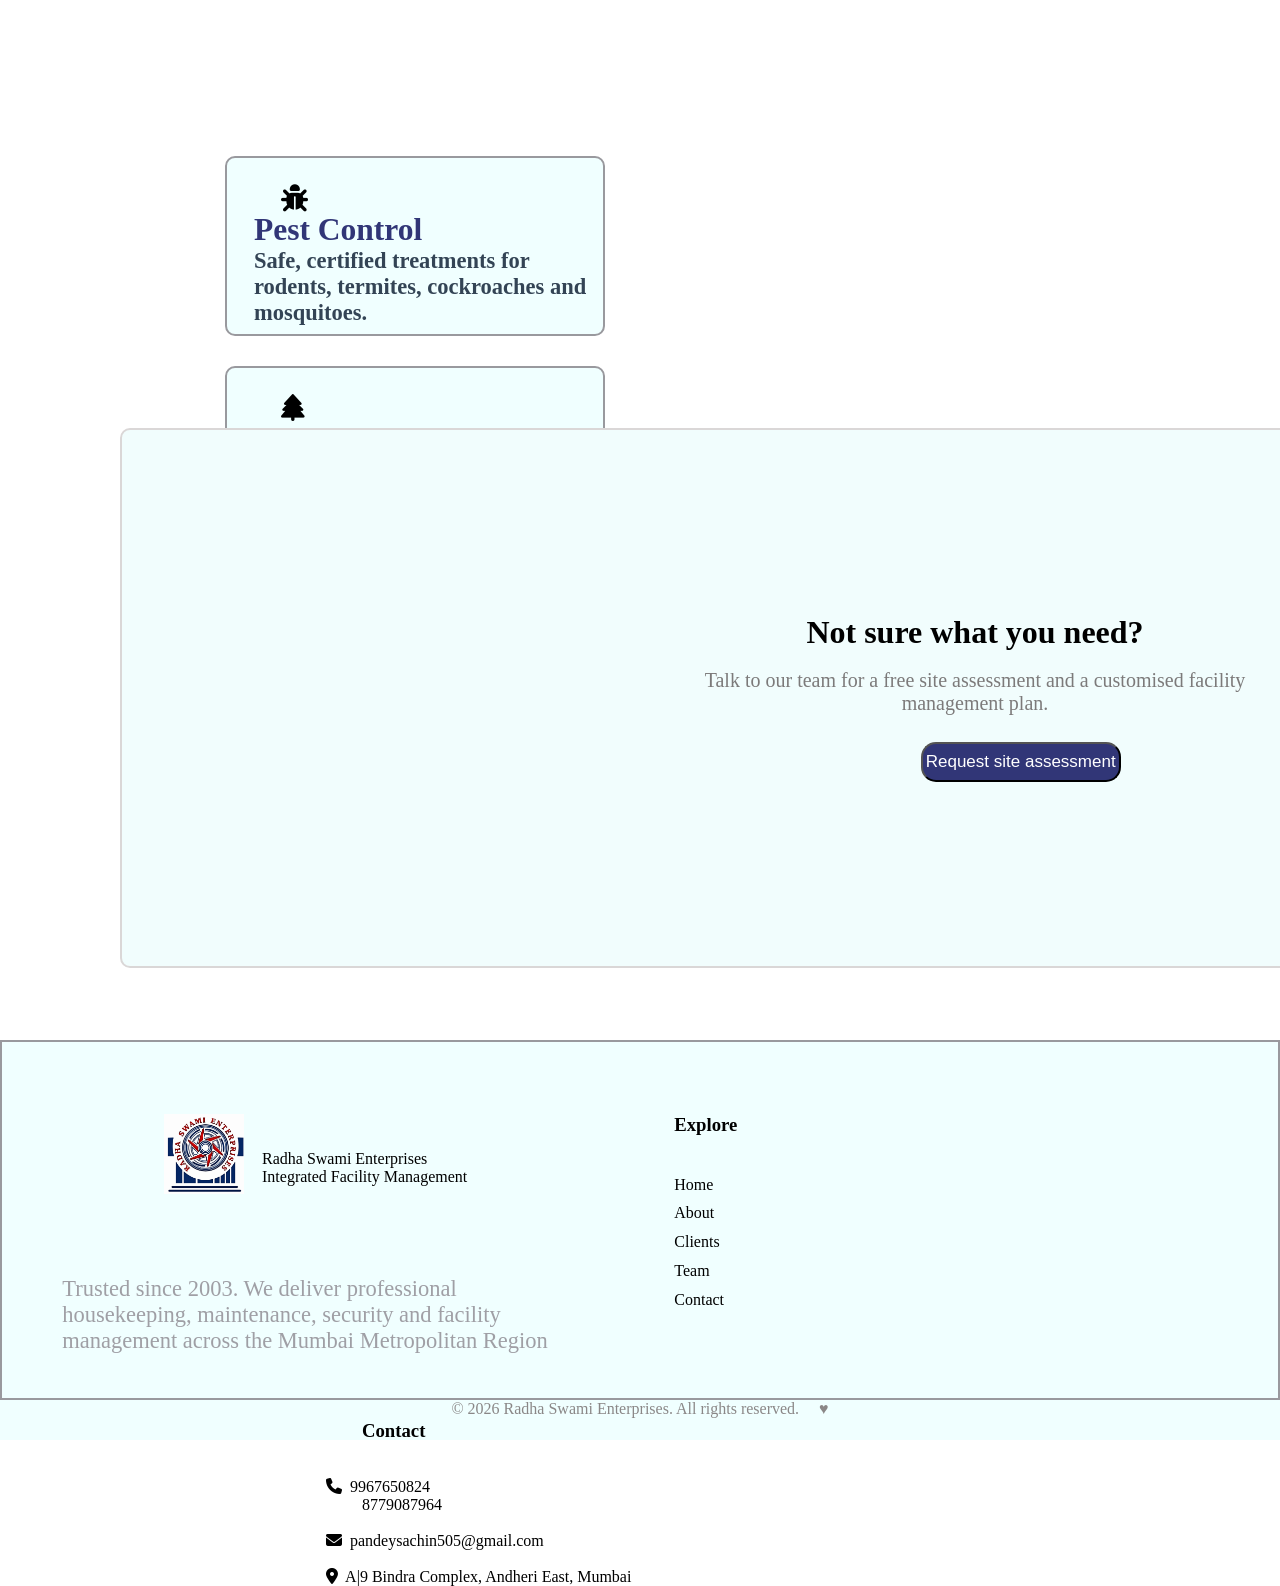
<file: servicess/service.html>
<!DOCTYPE html>
<html lang="en">
<head>
    <meta charset="UTF-8">
    <meta name="viewport" content="width=device-width, initial-scale=1.0">
    <link rel="stylesheet" href="service.css">
    <link rel="stylesheet" href="https://cdnjs.cloudflare.com/ajax/libs/font-awesome/6.7.2/css/all.min.css">
    <title>Services</title>
    <!-- <script src="service.js"></script> -->
</head>
<body>
    <header>
        <div class="navbar">
            <div class="image"><img class="img" src="../Logo.png"> 
            <div><p class="p"><b>Radha Swami Enterprises</b></p></div>
            </div>
            <nav class="section">
                <a class="home" href="../index.html">Home</a>
                <a class="about" href="../about/about.html">About</a>
                <a class="services" href="">Services</a>
                <a class="client" href="../clientt/client.html">Clients</a>
                <a class="team" href="../Team/team.html">Team</a>
                <a class="contact" href="../Contact/contact.html">Contact</a>

            </nav>
            <div> 
                <button class="call"><i class="fa-solid fa-phone"></i>&nbsp;9967650824</button>
            </div>
        </div>
    </header>
    <main>
        <div class="first-head">
            <div class="first-content">
                <h4 class="heading"><b>SERVICES</b></h4>
                <h1 class="roof"><b>Every facility service under one roof.</b></h1>
                <br>
                <h4 class="take">From mechanised cleaning to    specialised maintenance, our integrated teams </h4>
                <h4 class="take">take complete responsibility for   the upkeep of your site.</h4>
            </div>
        </div>
        <div class="housekeeping">
            <div class="house-image">
                <div class="num">01</div>
                <div class="main-heading"><h2>Housekeeping</h2></div>
                <div class="main-paragraph">
                    <p>Daily cleaning, sanitation and   guest-facing</p>
                    <p>services that keep your premises spotless.</p>
                </div>
                <div class="housekeeping-img scroll-left">
                    <img class="main-img" src="../all company logo/housekeeping.jpg">
                    <img class="main-img" src="../service-img/Floor Cleaning & Sanitation.jpg">
                    <img class="main-img" src="../service-img/Garbage Collection & Removal.jpg">
                    <img class="main-img" src="../all company logo/Road & Pavement Cleaning.jpg">
                    <img class="main-img" src="../all company logo/guest.jpg">
                </div>
            </div>
            <div class="service_div">
                <div class="cleaning">
                    <div class="font">
                        <i class="fa-solid fa-wand-magic-sparkles"></i>
                        <p class="font-heading">Mechanised Cleaning</p>
                        <h3 class="font-heading2">Powered scrubbers, single-disc machines and vacuum systems for spotless large floors.</h3>
                    </div>
                </div>
                <div class="cleaning">
                    <div class="font">
                        <i class="fa-solid fa-droplet"></i>
                        <br>
                        <p class="font-heading">Floor Cleaning & Sanitation</p>
                        <h3 class="font-heading2">Daily sweeping, mopping and disinfection of all wet and dry areas.</h3>
                    </div>
                </div>
                <div class="cleaning">
                    <div class="font">
                        <i class="fa-solid fa-trash-can"></i>
                        <br>
                        <p class="font-heading">Garbage Collection & Removal</p>
                        <br>
                        <h3 class="font-heading2">Source-level segregation, scheduled collection and responsible disposal.</h3>
                    </div>
                </div>
                <div class="cleaning">
                    <div class="font">
                        <i class="fa-solid fa-shoe-prints"></i>
                        <p class="font-heading">Road & Pavement Cleaning</p>
                        <h3 class="font-heading2">External areas, driveways, parking lots and pavements kept presentable.</h3>
                    </div>
                </div>
                <div class="cleaning">
                    <div class="font">
                        <i class="fa-solid fa-user-group"></i>
                        <p class="font-heading">Guest Attendance</p>
                        <h3 class="font-heading2">Trained ushers and lobby attendants who represent your brand.</h3>
                    </div>
                </div>
            </div>
        </div>
        <div class="ac">
            <div class="ac-image">
                <div class="num">02</div>
                <div class="main-heading"><h2>Maintenance</h2></div>
                <div class="main-paragraph">
                    <p>Skilled technicians for AC, plumbing, carpentry</p>
                    <p>and painting work — on call or scheduled.</p>
                </div>
                <div class="housekeeping-img scroll-left">
                    <img class="main-img" src="../all company logo/ac.jpg">
                    <img class="main-img" src="../service-img/Plumbing.jpg">
                    <img class="main-img" src="../service-img/Carpentry.jpg">
                    <img class="main-img" src="../service-img/Painting.jpg">

                </div>
            </div>
            <div class="service_div2">
                <div class="cleaning2">
                    <div class="font">
                        <i class="fa-solid fa-wind"></i>
                        <p class="font-heading">AC Maintenance</p>
                        <h3 class="font-heading2">Periodic servicing, gas refill and breakdown response for all AC types.</h3>
                    </div>
                </div>
                <div class="cleaning2">
                    <div class="font">
                        <i class="fa-solid fa-wrench"></i>
                        <br>
                        <p class="font-heading">Plumbing</p>
                        <h3 class="font-heading2">Repairs, fittings and preventive maintenance across the facility.</h3>
                    </div>
                </div>
                <div class="cleaning2">
                    <div class="font">
                        <i class="fa-solid fa-hammer"></i>
                        <br>
                        <p class="font-heading">Carpentry</p>
                        <br>
                        <h3 class="font-heading2">Custom woodwork, repairs and on-site fabrication.</h3>
                    </div>
                </div>
                <div class="cleaning2">
                    <div class="font">
                        <i class="fa-solid fa-fill"></i>
                        <p class="font-heading">Painting</p>
                        <h3 class="font-heading2">Interior and exterior painting with quality finishes and minimal downtime.</h3>
                    </div>
                </div>
            </div>
        <div class="extra">
             <div class="ac-image">
                <div class="num">03</div>
                <div class="main-heading"><h2>Specialised Services</h2></div>
                <div class="main-paragraph">
                    <p>Pest control, gardening and security services</p>
                    <p>delivered by certified teams.</p>
                </div>
                <div class="housekeeping-img scroll-left">
                    <img class="main-img" src="../service-img/pest.jpg">
                    <img class="main-img" src="../service-img/Gardening Service.jpg">
                    <img class="main-img" src="../service-img/Security Service.jpg">
                </div>
            </div>
        </div>
        <div class="service_div3">
            <div class="cleaning3">
                <div class="font">
                    <i class="fa-solid fa-bug"></i>
                    <p class="font-heading">Pest Control</p>
                    <h3 class="font-heading2">Safe, certified treatments for rodents, termites, cockroaches and mosquitoes.</h3>
                </div>
            </div>
            <div class="cleaning3">
                <div class="font">
                    <i class="fa-solid fa-tree"></i>
                    <br>
                    <p class="font-heading">Gardening Service</p>
                    <h3 class="font-heading2">Landscape upkeep, pruning, lawn care and seasonal planting..</h3>
                </div>
            </div>
            <div class="cleaning3">
                <div class="font">
                    <i class="fa-solid fa-shield"></i>
                    <br>
                    <p class="font-heading">Security Service</p>
                    <br>
                    <h3 class="font-heading2">Recognized by DIG Maharashtra Police as a best zonal security agency.</h3>
                </div>
            </div>
        </div>
        <div class="request">
            <div class="site">
                <div>
                    <p><h1>Not sure what you need?</h1></p>
                    <br>
                    <p class="site-para">Talk to our team for a free site assessment and a customised facility</p>
                    <p class="site-para">management plan.</p>
                    <div>
                        <button class="assesment"  id="assesment" >Request site assessment</button>
                    </div>
                </div>
        </div>
    </main>
    <footer>
        <div class="footer">
            <div class="about_company">
                <div class="footer-img">
                    <img class="footer-logo" src="../Logo.png">
                </div>
                <div class="foot-head">
                    <div class="foot-para">Radha Swami Enterprises</div>
                    <div class="foot-para">Integrated Facility Management</div>
                </div>
                <div class="paragraph">
                    <p>Trusted since 2003. We deliver professional housekeeping, maintenance, security and facility management across the Mumbai Metropolitan Region</p>
                </div>
            </div>
            <div class="explore">
                <h3>Explore</h3>
                <br>
                <div class="footer-nav">
                    <a href="../index.html">Home</a>
                </div>
                <div class="footer-nav">
                    <a href="../about/about.html">About</a>
                </div>
                <div class="footer-nav">
                    <a href="../clientt/client.html">Clients</a>
                </div>
                <div class="footer-nav">
                    <a href="../Team/team.html">Team</a>
                </div>
                <div class="footer-nav">
                    <a href="../Contact/contact.html">Contact</a>
                </div>
            </div>
            <div class="footer_contact">
                <div class="mail">
                    <h3>Contact</h3>
                    <br>
                    <br>
                    <div> 
                        <p><i class="fa-solid fa-phone"></i>&nbsp;&nbsp;9967650824</p>
                        <p>8779087964</p>
                    </div>
                    <br>
                    
                    <p><i class="fa-solid fa-envelope"></i>&nbsp;&nbsp;pandeysachin505@gmail.com</p>
                    <br>
                    <div>
                        
                        <p><i class="fa-solid fa-location-dot"></i>&nbsp;&nbsp;A|9 Bindra Complex, Andheri East, Mumbai</p>
                    </div>
                </div>
            </div>
        </div>
        <div class="last">
            <p class="last-paragraph">© 2026 Radha Swami Enterprises. All rights reserved. &nbsp;&nbsp;&nbsp; &hearts;</p>
        </div>
    </footer>
    <script src="service.js"></script>
</body>
</html>
</file>
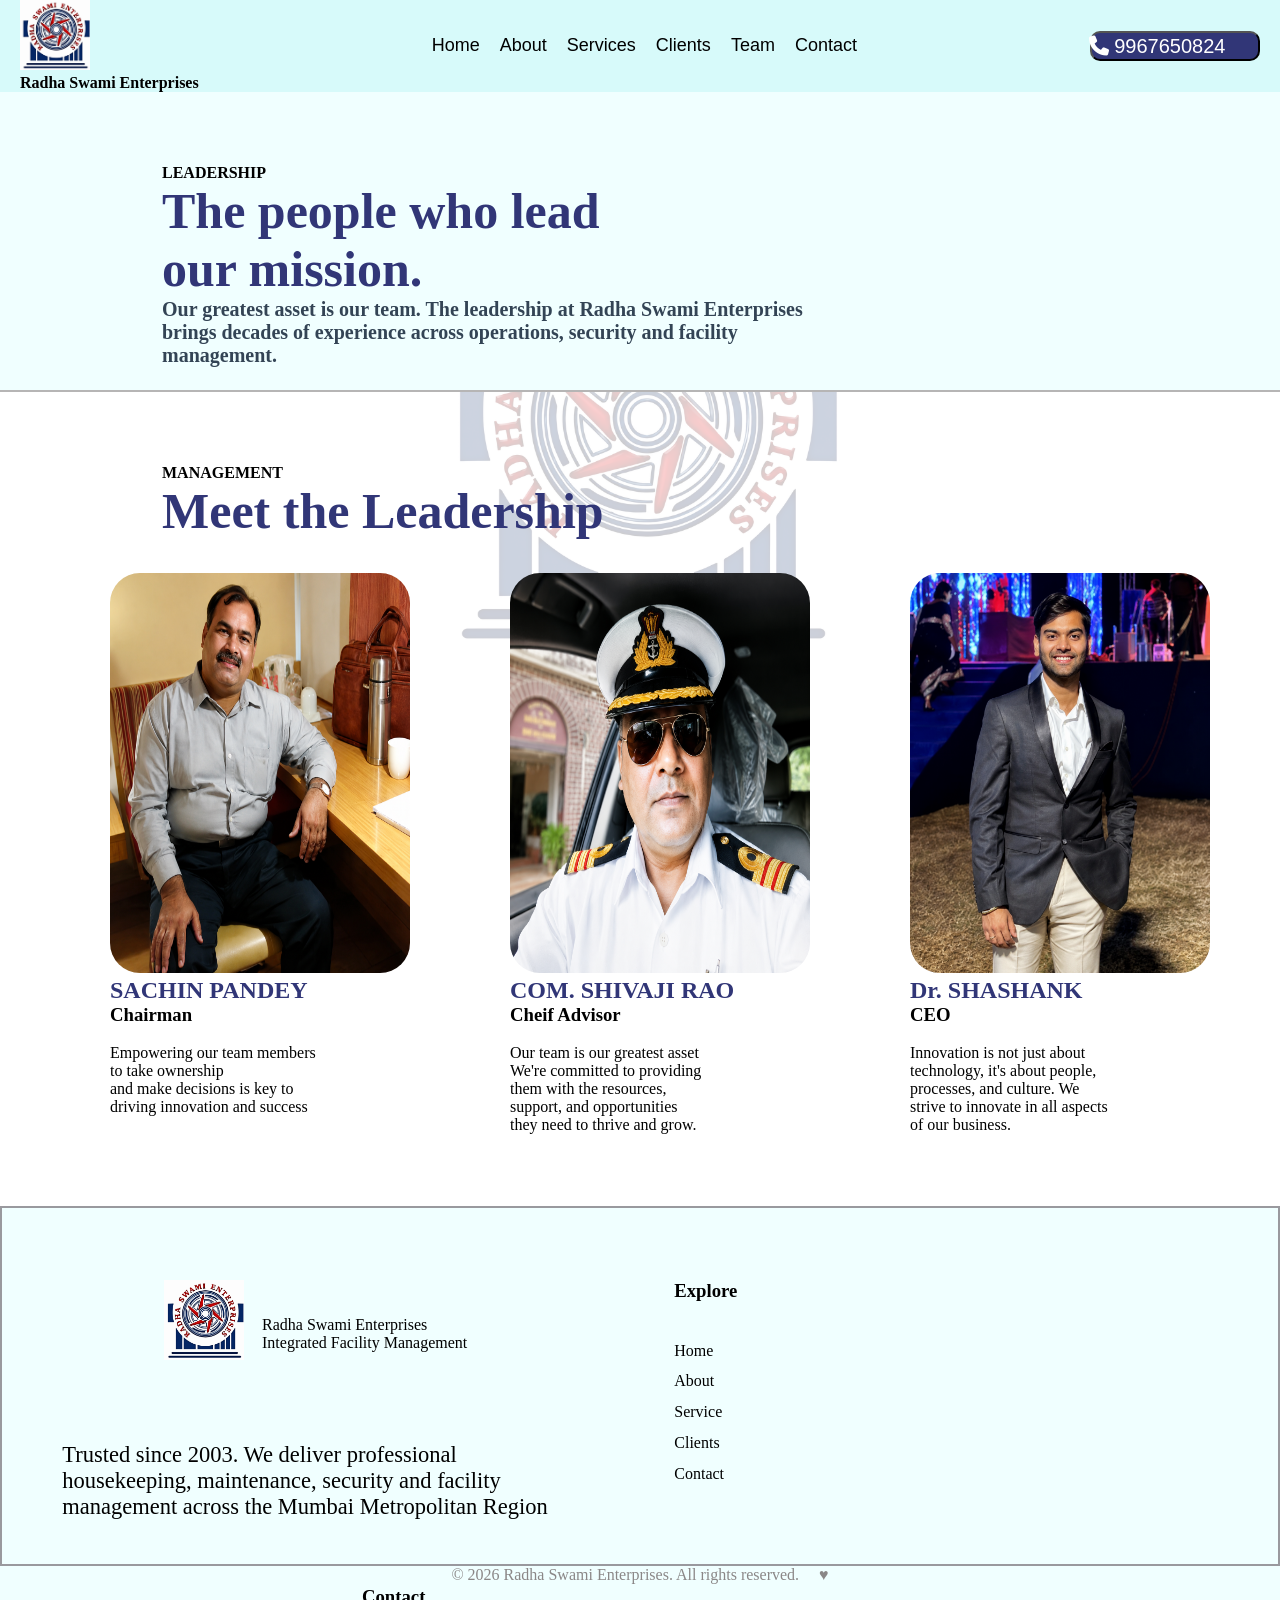
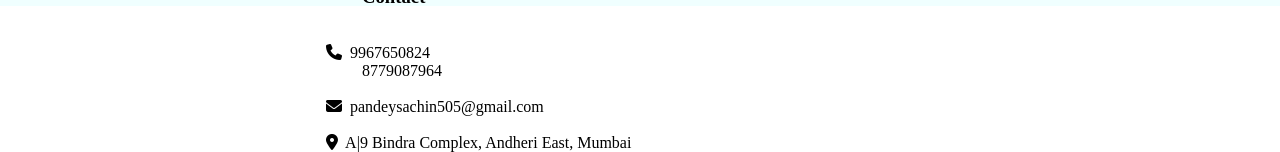
<file: Team/team.html>
<!DOCTYPE html>
<html lang="en">
<head>
    <meta charset="UTF-8">
    <meta name="viewport" content="width=device-width, initial-scale=1.0">
    <link rel="stylesheet" href="team.css">
    <link rel="stylesheet" href="https://cdnjs.cloudflare.com/ajax/libs/font-awesome/6.7.2/css/all.min.css">
    <title>Team</title>
</head>
<body>
    <header>
        <div class="navbar">
            <div class="image"><img class="img" src="../Logo.png"> 
            <div><p class="p"><b>Radha Swami Enterprises</b></p></div>
            </div>
            <nav class="section">
                <a class="home" href="../index.html">Home</a>
                <a class="about" href="../about/about.html">About</a>
                <a class="services" href="../servicess/service.html">Services</a>
                <a class="client" href="../clientt/client.html">Clients</a>
                <a class="team" href="">Team</a>
                <a class="contact" href="../Contact/contact.html">Contact</a>
            </nav>
            <div> 
                <button class="call"><i class="fa-solid fa-phone"></i>&nbsp;9967650824</button>
            </div>
        </div>
    </header>
    <main>
         <div class="first-head">
            <div class="first-content">
                <h4 class="heading"><b>LEADERSHIP</b></h4>
                <h1 class="roof"><b>The people who lead </b></h1>
                <h1 class="roof"><b>our mission.</b></h1>
                <h4 class="take">Our greatest asset is our team. The leadership at Radha Swami Enterprises</h4>
                <h4 class="take">brings decades of experience across operations, security and facility</h4>
                <h4 class="take">management.</h4>
            </div>
        </div>
        <div class="team">
            <div class="para">
                <div class="first-content">
                <h4 class="line1"><b>MANAGEMENT</b></h4>
                <h1 class="line2">Meet the Leadership</h1>
            </div>
            <div class="photo">
                <div class="img1">
                    <img class="main-image" src="../all company logo/sachin.png">
                    <h2 class="name">SACHIN PANDEY</h2>
                    <h3>Chairman</h3>
                    <br>
                    <p class="line-para">Empowering our team members</p>
                    <p class="line-para">to take ownership</p>
                    <p class="line-para">and make decisions is key to</p>
                    <p class="line-para">driving innovation and success</p>
                </div>
                <div class="img1">
                    <img class="main-image" src="../all company logo/shivaji.png">
                    <h2 class="name">COM. SHIVAJI RAO</h2>
                    <h3>Cheif Advisor</h3>
                    <br>
                    <p class="line-para">Our team is our greatest asset</p>
                    <p class="line-para">We're committed to providing</p>
                    <p class="line-para">them with the resources,</p>
                    <p class="line-para">support, and opportunities</p>
                    <p class="line-para">they need to thrive and grow.</p>
                </div>
                <div class="img1">
                    <img class="main-image" src="../all company logo/Ceo.png">
                    <br>
                    <h2 class="name">Dr. SHASHANK</h2>
                    <h3>CEO</h3>
                    <br>
                    <p class="line-para">Innovation is not just about</p>
                    <p class="line-para">technology, it's about people,</p>
                    <p class="line-para">processes, and culture. We</p>
                    <p class="line-para">strive to innovate in all aspects</p>
                    <p class="line-para">of our business.</p>
                </div>
            </div>
        </div>
    </main>
    <footer>
        <div class="footer">
            <div class="about_company">
                <div class="footer-img">
                    <img class="footer-logo" src="../Logo.png">
                </div>
                <div class="foot-head">
                    <div class="foot-para">Radha Swami Enterprises</div>
                    <div class="foot-para">Integrated Facility Management</div>
                </div>
                <div class="paragraph">
                    <p>Trusted since 2003. We deliver professional housekeeping, maintenance, security and facility management across the Mumbai Metropolitan Region</p>
                </div>
            </div>
            <div class="explore">
                <h3>Explore</h3>
                <br>
                <div class="footer-nav">
                <a href="../index.html">Home</a>
                </div>
                <div class="footer-nav">
                    <a href="../about/about.html">About</a>
                </div>
                <div class="footer-nav">
                    <a href="../servicess/service.html">Service</a>
                </div>
                <div class="footer-nav">
                    <a href="../clientt/client.html">Clients</a>
                </div>
                <div class="footer-nav">
                    <a href="../Contact/contact.html">Contact</a>
                </div>
            </div>
            <div class="footer_contact">
                <div class="mail">
                    <h3>Contact</h3>
                    <br>
                    <br>
                    <div> 
                        <p><i class="fa-solid fa-phone"></i>&nbsp;&nbsp;9967650824</p>
                        <p>8779087964</p>
                    </div>
                    <br>
                    
                    <p><i class="fa-solid fa-envelope"></i>&nbsp;&nbsp;pandeysachin505@gmail.com</p>
                    <br>
                    <div>
                        
                        <p><i class="fa-solid fa-location-dot"></i>&nbsp;&nbsp;A|9 Bindra Complex, Andheri East, Mumbai</p>
                    </div>
                </div>
            </div>
        </div>
        <div class="last">
            <p class="last-paragraph">© 2026 Radha Swami Enterprises. All rights reserved. &nbsp;&nbsp;&nbsp; &hearts;</p>
        </div>
    </footer>
</body>
</html>
</file>
<file: index.css>
*{
    margin: 0;
    padding: 0;
    box-sizing: border-box;
}
body {
    position: relative;

}
body::before {
    content: "";
    position: fixed;
    top: 0;
    left: 0;
    width: 100%;
    height: 100%;

    background-image: url("/Logo.png");
    background-repeat: no-repeat;
    background-position: center;
    background-size: 500px;

    opacity: 0.2;

    z-index: -1;
}
.navbar {
    position: relative;
    z-index: 2;

    background-color:rgb(215, 250, 250);
    min-height: 80px;
    width: 100%;
    display: flex;
    justify-content: space-between;
    align-items: center;
    padding: 0 20px;
    flex-wrap: wrap;
}
a {
    text-decoration: none;
    color: black;
    transition:all 0.3s ease;
}
a:hover{
    transform: translate Y(-10px);
    box-shadow: 0 10px 30px rgba(0, 102, 255, 0.5);
}
.section {
    display: flex;
    flex-wrap: wrap;
    align-items: center;
    justify-content: center;
    margin-top: -10vh;
    text-align: center;
    margin-left: 200px;
    gap: 30px;
    font-size: 20px;
    font-family:'Lucida Sans', 'Lucida Sans Regular', 'Lucida Grande', 'Lucida Sans Unicode', Geneva, Verdana, sans-serif;   
    display: flex;
    gap: 20px;
    margin: 0;
    font-size: 18px;

}
.call {
    background-color: rgb(49, 54, 119);
    color: white;
    height: 30px;
    width: 170px;
    max-width: 200px;
    display: flex;
    flex-wrap: wrap;
    justify-content: center;
    align-items: center;
    text-align: center;
    border-radius: 10px;
    margin-left: 200px;
    margin-top: 15px;
    font-size: 20px;
    margin: 0;
    transition:all 0.3s ease;
}
.call:hover {
    border: 3px solid rgb(49, 54, 119);
    transform: translate Y(-10px);
    box-shadow: 0 10px 30px rgba(0, 102, 255, 0.5);
}
img {
    height: 70px;
    width: 70px;
    
}
.p {
    color: rgb(0, 0, 0);
    display: flex;
    flex-wrap: wrap;
    align-items: center;
    justify-content: center;
    text-align: center;
    font-size: 3vh;
}

.bg_image{
    background-image: url("hero-cleaning.png");
    background-size: cover;
    background-position: center;
    width: 100%;
    min-height: 100vh;
    display: flex;
    flex-wrap: wrap;
    margin-top: 10vhs;
}
.main {
    margin-left: 5%;
    max-width: 700px;
    position: relative;
    z-index: 2;
}
.overlay{
    position:absolute;
    top: 0;
    left: 0;
    width: 100%;
    height: 702px;

    background: linear-gradient(
        to right,
        rgba(255,255,255,0.9),
        rgba(255,255,255,0.7),
        rgba(0,0,0,0.4)
    );
    z-index: 1;
}

.serving{
    margin-top: 20vh;
    border: 2px solid rgb(167, 163, 163);
    border-radius: 20px;
    text-align: center;
    width: 200px;
}
.fh{
    font-size: 10vh;
}
.sh{
    font-size: 11vh;
    color: rgb(49, 54, 119);
    
}
.th{
    font-size: 10vh;

}
.second_content{
    color: #334455;
}
.both_button{
    display: flex;
    flex-wrap: wrap;
    gap: 2vh;
}
.request{
    height: 5vh;
    width: 18vh;
    border-radius: 10px;
    background-color: rgb(49, 54, 119);
    color: white;
    transition:all  ease;
}
.request:hover{
    border: 3px solid rgb(49, 54, 119);
    transform: translate Y(-10px);
    box-shadow: 0 10px 30px rgba(0, 102, 255, 0.5);
}
.view_services{
    height: 5vh;
    width: 18vh;
    border-radius: 10px;
    transition:all  ease;
}
.view_services:hover {
    border: 3px solid rgb(49, 54, 119);
    transform: translate Y(-10px);
    box-shadow: 0 10px 30px rgba(0, 102, 255, 0.5);
}
.sec_main{
    display: flex;
    flex-wrap: wrap;
    justify-content: space-evenly;
    align-items: center;
    text-align: center;
    height: 25vh;
    min-height: 150px;
    width: 100%;
    /* background-color: white; */
    gap: 30px;
    border: 2px solid rgb(196, 196, 196);
}
.number{
    display: flex;
    flex-wrap: wrap;
    flex-direction: column;
    justify-content: center;
    color:rgb(49, 54, 119);
    position: relative;
    z-index: 2;
    align-items: center;
    text-align: center;
    font-size: 3vh;
}
.text {
    text-align: center;
    font-size: 3vh;
}
.do {
    position: relative;
    z-index: 2;
    margin-top: 8vh;
    margin-left: 20vh;
    margin: 60px auto;
    padding: 0 20px;
    max-width: 1200px;
}
.what{
    font-size: small;
    color: rgb(49, 54, 119);
    height: 4vh;
}
.partner {
    font-size: 6vh;
}
.form{
    height: 2vh;
    font-size: 3vh;
    color: rgb(119, 119, 112);
}
.service_div{
    display: flex;
    flex-wrap: wrap;
    flex-direction: row;
    gap: 20px;
    padding: 0 20px;
    margin-left: 18vh;
    margin-right: 15vh;
    margin-top: 10vh;
}
.cleaning{
    display: flex;
    flex: 1 1 320px;
    max-width: 380px;
    margin: 0;
    height: 300px;
    width: 350px;
    border: 2px solid rgb(153, 153, 158);
    background-color: azure;
    border-radius: 10px;
    margin-left: 4vh;
    transition:all 0.3s ease;
}
.cleaning:hover{
    border: 3px solid rgb(49, 54, 119);
    transform: translate Y(-10px);
    box-shadow: 0 10px 30px rgba(0, 102, 255, 0.5);
}
.cleaning-img {
    height: 150px;
    width: 280px;
}
.fa-wand-magic-sparkles{
    font-size: 3vh;
    margin-top: 3vh;
    margin-left: 3vh;
}
.fa-droplet{
    font-size: 3vh;
    margin-top: 3vh;
    margin-left: 3vh;
}
.fa-trash-can{
    margin-top: 3vh;
    margin-left: 3vh;
    font-size: 3vh;
}
.fa-shoe-prints{
    margin-top: 3vh;
    margin-left: 3vh;
    font-size: 3vh;
}
.fa-user-group{
    margin-top: 3vh;
    margin-left: 3vh;
    font-size: 3vh;
}
.fa-bug{
    margin-top: 3vh;
    margin-left: 3vh;
    font-size: 3vh;
}
.font-heading{
    font-size: 3.5vh;
    height: 7vh;
    color: rgb(49, 54, 119) ;
}
.font-heading2{
    font-size: 2.5vh;
    color: #334455;
    height: 5vh;
}
.font{
    margin-left: 3vh;
}
.all{
    font-size: 3vh;
    margin-left: 20vh;
    margin-top: 8vh;
}
.company{
    margin-top: 8vh;
    margin-left: 20vh;
    /* background-color:white; */
}
.marquee{
    overflow: hidden;
    width: 100%;
}
.track{
    display: flex;
    gap: 50px;
    width: max-content;
    animation: move 20s linear infinite;
    margin-top: 8vh;
}
.track img{
    height: 150px;
    width: 200px;
    gap:50px; 
}
@keyframes move{
    from{
        transform: translateX(100%);
    }
    to{
        transform: translateX(-100%);
    }
}
.footer{
    display: flex;
    flex-wrap: wrap;
    background-color: azure;
    border: 2px solid rgb(153, 153, 158);;
    margin-top: 8vh;
    height: 40vh;
}
.footer-logo {
    height: 80px;
    width: 80px;
}
.about_company{
    display: flex;
    flex-wrap: wrap;
    margin-left: 18vh;
    margin-top: 8vh;
}
.footer-img{
    display: flex;
    flex-wrap: wrap;
}
.foot-head {
    display: flex;
    flex-direction: column;
    margin-top: 4vh;
    margin-left: 2vh;
}
.paragraph{
    display: flex;
    flex-direction: column;
    height: 8vh;
    width: 58vh;
    color: rgb(159, 159, 165) ;
    font-size: 2.5vh;
    margin-left: -45vh;
    margin-top: 18vh;
}
.explore {
    margin-top: 8vh;
    display: flex;
    flex-wrap: wrap;
    flex-direction: column;
    gap: 1.2vh;
    margin-left: 10vh;
    
}
.footer-nav {
    display: flex;
    flex-wrap: wrap;
    gap: 10vh;
}
.mail {

    margin-top: 8vh;
    margin-left: 40vh;
}
.fa-phone {
    margin-left: -4vh;
    padding: 0%;
}
.fa-envelope{
    margin-left: -4vh;
    padding: 0%;
}
.fa-location-dot{
    margin-left: -4vh;
    padding: 0%;
}
.last{
    height: 40px;
    width: 100%;
    background-color: azure;
    text-align: center;
}
.last-paragraph {
    color: rgb(138, 135, 135);
}
.black {
    color: black;
}


/* ===== TABLET (1024px and below) ===== */
@media (max-width: 1024px) {
    .section {
        margin-left: 60px;
        gap: 20px;
        font-size: 16px;
    }

    .call {
        margin-left: 60px;
    }

    .main {
        max-width: 90%;
    }

    .fh {
        font-size: 7vh;
    }

    .sh {
        font-size: 7.5vh;
    }

    .service_div {
        margin-left: 8vh;
        margin-right: 8vh;
        justify-content: center;
    }

    .cleaning {
        margin-left: 0;
    }

    .do,
    .company,
    .all {
        margin-left: 8vh;
    }

    .about_company {
        margin-left: 8vh;
    }

    .paragraph {
        margin-left: -25vh;
        width: 45vh;
    }

    .explore {
        margin-left: 6vh;
    }

    .mail {
        margin-left: 15vh;
    }
}

/* ===== MOBILE (768px and below) — you already have this one ===== */

/* ===== SMALL MOBILE (480px and below) ===== */
@media (max-width: 480px) {
    .p {
        font-size: 2.2vh;
    }

    .fh,
    .sh {
        font-size: 1.8rem;
    }

    .second_content h3 {
        font-size: 14px;
    }

    .number {
        width: 100%;
        font-size: 2.2vh;
    }

    .text {
        font-size: 2.2vh;
    }

    .partner {
        font-size: 1.6rem;
    }

    .font-heading {
        font-size: 2.8vh;
    }

    .font-heading2 {
        font-size: 2vh;
        height: auto;
    }

    .cleaning-img {
        width: 100%;
        height: auto;
    }

    .track img {
        height: 40px;
        width: auto;
    }

    .footer-nav {
        gap: 0;
    }

    .mail {
        margin-left: 0;
    }
}
</file>
<file: about/about.css>
*{
    margin: 0;
    padding: 0;
    box-sizing: border-box;
    /* outline: 1px solid red; */
}
body {
    position: relative;

}
body::before {
    content: "";
    position: fixed;
    top: 0;
    left: 0;
    width: 100%;
    height: 100%;

    background-image: url("/Logo.png");
    background-repeat: no-repeat;
    background-position: center;
    background-size: 400px;

    opacity: 0.2;

    z-index: -1;
}
.navbar {
    background-color: rgb(215, 250, 250);
    position: relative;
    z-index: 2;
    min-height: 80px;
    width: 100%;
    display: flex;
    justify-content: space-between;
    align-items: center;
    padding: 0 20px;
    flex-wrap: wrap;
}
a {
    text-decoration: none;
    color: black;
    transition: all 0.3 ease;
}
a:hover{
    transform: translate Y(-10px);
    box-shadow: 0 10px 30px rgba(0, 102, 255, 0.5);
}
.section {
    display: flex;
    flex-wrap: wrap;
    align-items: center;
    justify-content: center;
    margin-top: -10vh;
    text-align: center;
    margin-left: 200px;
    gap: 30px;
    font-size: 20px;
    font-family:'Lucida Sans', 'Lucida Sans Regular', 'Lucida Grande', 'Lucida Sans Unicode', Geneva, Verdana, sans-serif;   
    display: flex;
    gap: 20px;
    margin: 0;
    font-size: 18px;
    list-style: none;
}
.section.active{
    display: flex;
}
.call {
    background-color: rgb(49, 54, 119);
    color: white;
    height: 30px;
    width: 170px;
    max-width: 200px;
    display: flex;
    flex-wrap: wrap;
    justify-content: center;
    align-items: center;
    text-align: center;
    border-radius: 10px;
    margin-left: 200px;
    margin-top: 15px;
    font-size: 20px;
    margin: 0;
    
}
img {
    height: 70px;
    width: 70px;
    
}
.footer{
    /* background-color: rgb(169, 212, 236); */
    display: flex;
    flex-wrap: wrap;
    /* flex-direction: row; */
    justify-content: space-between;
    align-items: flex-start;
    background-color: azure;
    border: 2px solid rgb(153, 153, 158);;
    margin-top: 8vh;
    min-height: 40vh;
    max-width: 100%;
}
.footer-logo {
    height: 80px;
    width: 80px;
}
.about_company{
    display: flex;
    flex-wrap: wrap;
    flex-direction: row;
    margin-left: 18vh;
    margin-top: 8vh;
}
.footer-img{
    display: flex;
    flex-wrap: wrap;
}
.foot-head {
    display: flex;
    flex-direction: column;
    margin-top: 4vh;
    margin-left: 2vh;
}
.paragraph{
    display: flex;
    flex-direction: row;
    height: 8vh;
    width: 58vh;
    color: rgb(0, 0, 0) ;
    font-size: 2.5vh;
    margin-left: -45vh;
    margin-top: 18vh;
}
.explore {
    margin-top: 3vh;
    display: flex;
    flex-wrap: wrap;
    flex-direction: column;
    gap: 1.2vh;
    margin-left: 30vh;
    
}
.footer_contact{
    display: flex;
    flex-wrap: wrap;
}
.footer-nav {
    display: flex;
    flex-wrap: wrap;
    gap: 10vh;
}
.mail {

    margin-top: 8vh;
    margin-left: 40vh;
}
.fa-phone {
    margin-left: -4vh;
    padding: 0%;
}
.fa-envelope{
    margin-left: -4vh;
    padding: 0%;
}
.fa-location-dot{
    margin-left: -4vh;
    padding: 0%;
}
.last{
    display: flex;
    height: 40px;
    width: 100%;
    background-color: azure;
    text-align: center;
}
.last-paragraph {
    color: rgb(138, 135, 135);
}
.first-head {
    background-color: azure;
    max-width: 100%;
    min-height: 400px;
    display: flex;
    flex-wrap: wrap;
    border-bottom: 2px solid rgb(182, 181, 181);
}
.first-content{
    margin-left:  100px;;
    margin-right: 100px;
    margin-top: 8vh;
}
.heading{
    color: rgb(155, 153, 153);
}
.roof {
    font-size: 40px;
    color:rgb(49, 54, 119) ;
}
.heading {
    color:rgb(49, 54, 119)
}
.take {
    font-size: 20px;
    color: #334455;
}
.serving{
    font-size: 20px;
}
.mission-section{
    display:flex;
    flex-wrap: wrap;
    justify-content:space-between;
    margin-top: 50px;
    /* height: 200px;
    width: 100%; */
    /* padding:80px; */
    gap:80px;
}

.mission-text{
    /* width:100%; */
    margin-left: 100px;
    margin-right: 100px;
}

.mission-text h1{
    font-size:60px;
    margin-bottom:20px;
}

.mission-text p{
    font-size:22px;
    line-height:1.8;
}

.hex-gallery{
    gap:45px;
    display: flex;
    flex-wrap: wrap;
    margin-left: 130px;
    /* justify-content: space-between; */
}

.center{
    grid-column:1 / span 2;
    justify-self:center;
    margin-top:-50px;
    margin-bottom:-50px;
}
.hex img{
    width: 320px;;
    height: 250px;
    border-radius: 20px;
    transition: all 0.3 ease;

}
.hex img:hover {
    border: 3px solid rgb(49, 54, 119);
    transform: translate Y(-10px);
    box-shadow: 0 10px 30px rgba(0, 102, 255, 0.5);
}


.goal-section{
    display:flex;
    flex-wrap: wrap;
    justify-content:space-between;
    margin-top: 50px;
    gap:80px;
}

.goal-card{
    display: flex;
    flex-wrap: wrap;
    flex-direction: column;
    width:200px;
    height:350px;
    border:6px solid #0b4ea2;
    border-radius:30px;
    position:relative;
    background:white;
    padding:60px 20px 20px;
    text-align:center;

    box-shadow:12px 10px 0px #a9d8ff;
    align-items: center;
    justify-content: center;
    text-align: center;
}
.scroll-left {
    opacity: 0;
    transform: translateX(-120px);
    transition: all 5s ease;
}

.scroll-left.show {
    opacity: 1;
    transform: translateX(-10px);
}

.goal {
    height: 500px;
    display: flex;
    flex-wrap: wrap;
    /* flex-direction: column; */
    gap: 50px;
    margin-left: 250px;
}
.goal-number{
    position:absolute;
    top:-40px;
    left:50%;
    transform:translateX(-50%);
    font-size:80px;
    font-weight:bold;
    color:#0b70b8;
    background:white;
    padding:0 10px;
}

.goal-card h2{
    font-size:20px;
    margin-bottom:30px;
}

.goal-card p{
    font-size:18px;
    margin:10px 0;
}

.mission-text{
    width:100%;
}

.mission-text h2{
    font-size:50px;
    margin-top:40px;
    margin-bottom:10px;
}
h3{
    font-size:22px;
    margin-top:20px;
}

/* ===================== TABLET (max-width: 1024px) ===================== */
@media (max-width: 1024px) {
    .first-content {
        margin-left: 40px;
        margin-right: 40px;
    }

    .roof {
        font-size: 32px;
    }

    .mission-text {
        margin-left: 40px;
        margin-right: 40px;
    }

    .hex-gallery {
        margin-left: 40px;
        justify-content: center;
    }

    .goal {
        margin-left: 40px;
        justify-content: center;
    }

    .about_company {
        margin-left: 4vh;
    }

    .explore {
        margin-left: 8vh;
    }

    .mail {
        margin-left: 8vh;
    }

    .paragraph {
        width: auto;
        margin-left: 0;
    }
}

/* ===================== MOBILE / TABLET NAV (max-width: 768px) ===================== */
@media (max-width: 768px) {
    .navbar {
        justify-content: space-between;
        padding: 10px 20px;
    }

    .section {
        display: none;
        flex-direction: column;
        position: absolute;
        top: 80px;
        left: 0;
        width: 100%;
        background-color: rgb(215, 250, 250);
        margin: 0;
        gap: 15px;
        padding: 20px 0;
        text-align: center;
        z-index: 5;
    }

    .section.active {
        display: flex;
    }

    .menu-btn {
        display: block;
    }

    .call {
        margin: 0;
        width: 150px;
    }

    .first-head {
        min-height: auto;
        padding-bottom: 30px;
    }

    .first-content {
        margin-left: 20px;
        margin-right: 20px;
        margin-top: 4vh;
    }

    .roof {
        font-size: 26px;
    }

    .take {
        font-size: 16px;
    }

    .serving {
        font-size: 16px;
    }

    .mission-section {
        margin-top: 30px;
        gap: 30px;
    }

    .mission-text {
        margin-left: 20px;
        margin-right: 20px;
    }

    .mission-text h1 {
        font-size: 36px;
    }

    .mission-text h2 {
        font-size: 30px;
    }

    .mission-text p {
        font-size: 16px;
    }

    .hex-gallery {
        margin-left: 0;
        justify-content: center;
        gap: 20px;
    }

    .hex img {
        width: 260px;
        height: 200px;
    }

    .goal-section {
        margin-top: 30px;
    }

    .goal {
        margin-left: 0;
        height: auto;
        justify-content: center;
        gap: 30px;
        padding: 0 20px;
    }

    .goal-card {
        width: 220px;
    }

    /* Footer stacks vertically */
    .footer {
        flex-direction: column;
        align-items: center;
        text-align: center;
        min-height: auto;
        padding: 30px 0;
    }

    .about_company {
        margin: 0;
        flex-direction: column;
        align-items: center;
        text-align: center;
    }

    .foot-head {
        margin-left: 0;
        align-items: center;
    }

    .paragraph {
        width: 90%;
        margin: 20px 0 0 0;
        justify-content: center;
        text-align: center;
        height: auto;
    }

    .explore {
        margin-left: 0;
        margin-top: 30px;
        align-items: center;
    }

    .footer-nav {
        gap: 0;
        justify-content: center;
    }

    .footer_contact {
        justify-content: center;
    }

    .mail {
        margin-left: 0;
        margin-top: 30px;
        text-align: center;
    }

    .fa-phone,
    .fa-envelope,
    .fa-location-dot {
        margin-left: 0;
    }
}

/* ===================== SMALL MOBILE (max-width: 480px) ===================== */
@media (max-width: 480px) {
    .roof {
        font-size: 22px;
    }

    .mission-text h1 {
        font-size: 28px;
    }

    .mission-text h2 {
        font-size: 24px;
    }

    .hex img {
        width: 90vw;
        height: auto;
        max-width: 320px;
    }

    .goal-card {
        width: 90vw;
        max-width: 260px;
        height: 300px;
    }

    .call {
        width: 130px;
        font-size: 16px;
    }

    .image .p {
        font-size: 14px;
    }
}
</file>
<file: clientt/client.css>
*{
    margin: 0;
    padding: 0;
    box-sizing: border-box;
}
body {
    position: relative;

}
body::before {
    content: "";
    position: fixed;
    top: 0;
    left: 0;
    width: 100%;
    height: 100%;

    background-image: url("/Logo.png");
    background-repeat: no-repeat;
    background-position: center;
    background-size: 400px;

    opacity: 0.2;

    z-index: -1;
}
.navbar {
    position: relative;
    z-index: 2;

    background-color: rgb(215, 250, 250);
    min-height: 80px;
    width: 100%;
    display: flex;
    justify-content: space-between;
    align-items: center;
    padding: 0 20px;
    flex-wrap: wrap;

}
a {
    text-decoration: none;
    color: black;
    transition:all 0.3s ease;
}
a:hover{
    transform: translate Y(-10px);
    box-shadow: 0 10px 30px rgba(0, 102, 255, 0.5);
}
.section {
    display: flex;
    flex-wrap: wrap;
    align-items: center;
    justify-content: center;
    margin-top: -10vh;
    text-align: center;
    margin-left: 200px;
    gap: 30px;
    font-size: 20px;
    font-family:'Lucida Sans', 'Lucida Sans Regular', 'Lucida Grande', 'Lucida Sans Unicode', Geneva, Verdana, sans-serif;   
    display: flex;
    gap: 20px;
    margin: 0;
    font-size: 18px;

}
.call {
    background-color: rgb(49, 54, 119);
    color: white;
    height: 30px;
    width: 170px;
    max-width: 200px;
    display: flex;
    flex-wrap: wrap;
    justify-content: center;
    align-items: center;
    text-align: center;
    border-radius: 10px;
    margin-left: 200px;
    margin-top: 15px;
    font-size: 20px;
    margin: 0;
    
}
img {
    height: 70px;
    width: 70px;
    
}
.footer{
    display: flex;
    flex-wrap: wrap;
    background-color: azure;
    border: 2px solid rgb(153, 153, 158);;
    margin-top: 8vh;
    height: 40vh;
}
.footer-logo {
    height: 80px;
    width: 80px;
}
.about_company{
    display: flex;
    flex-wrap: wrap;
    margin-left: 18vh;
    margin-top: 8vh;
}
.footer-img{
    display: flex;
    flex-wrap: wrap;
}
.foot-head {
    display: flex;
    flex-direction: column;
    margin-top: 4vh;
    margin-left: 2vh;
}
.paragraph{
    display: flex;
    flex-direction: column;
    height: 8vh;
    width: 58vh;
    color: rgb(159, 159, 165) ;
    font-size: 2.5vh;
    margin-left: -45vh;
    margin-top: 18vh;
}
.explore {
    margin-top: 8vh;
    display: flex;
    flex-wrap: wrap;
    flex-direction: column;
    gap: 1.2vh;
    margin-left: 10vh;
    
}
.footer-nav {
    display: flex;
    flex-wrap: wrap;
    gap: 10vh;
}
.mail {

    margin-top: 8vh;
    margin-left: 40vh;
}
.fa-phone {
    margin-left: -4vh;
    padding: 0%;
}
.fa-envelope{
    margin-left: -4vh;
    padding: 0%;
}
.fa-location-dot{
    margin-left: -4vh;
    padding: 0%;
}
.last{
    height: 40px;
    width: 100%;
    background-color: azure;
    text-align: center;
}
.last-paragraph {
    color: rgb(138, 135, 135);
}
.black {
    color: black;
}
.first-head {
    background-color: azure;
    width: 100%;
    height: 300px;
    display: flex;
    flex-wrap: wrap;
    border-bottom: 2px solid rgb(182, 181, 181);
}
.first-content{
    margin-left: 18vh;
    margin-top: 8vh;
}
.roof {
    font-size: 50px;
    color: rgb(49, 54, 119) ;
}
.take {
    font-size: 20px;
    color: #334455;
}
.company{
    display: flex;
    flex-wrap: wrap;
    justify-content: center;
    align-items: center;
    margin-top: 8vh;
    /* gap: 8vh; */
}
.all-company{
    gap: 10vh;
    display: flex;
    flex-wrap: wrap;
    justify-content: center;
    align-items: center;
    height: 100px;
    width: 350px;
    border: 2px solid rgb(201, 201, 201);
    border-radius: 10px;
    transition:all 0.3s ease;
    background-color: azure;
}
.all-company:hover{
    border: 3px solid rgb(49, 54, 119);
    transform: translate Y(-10px);
    box-shadow: 0 10px 30px rgba(0, 102, 255, 0.5);
}
.name {
    font-size: 20px;
    margin-left: -40px;
    text-align: center;
}
.last2 {
    background-color: azure;
    width: 100%;
    height: 700px;
    margin-top: 100px;
    display: flex;
    flex-wrap: wrap;
}
.line {
    color:rgb(49, 54, 119) ;
    font-weight: bold;
}
.photos {
    margin-top: 40px;
    display: flex;
    flex-wrap: wrap;
    gap: 80px;
}
.dig{
    height: 450px;
    width: 300px;
    border-radius: 50px;
    transition:all 0.3s ease;
}
.dig:hover {
    border: 3px solid rgb(49, 54, 119);
    transform: translate Y(-10px);
    box-shadow: 0 10px 30px rgba(0, 102, 255, 0.5);
}
.last-heading {
    margin-top: 10px;
    color: #334455;
    font-weight: bold;
    font-size: 18px;
}
@media (max-width: 768px) {
    
    .navbar {
        flex-direction: column;
        min-height: auto;
        padding: 15px 10px;
        gap: 15px;
    }

    .section {
        margin-left: 0 !important;
        font-size: 14px;
        gap: 10px;
    }

    .call {
        margin-left: 0 !important;
        margin-top: 10px;
        width: 150px;
        height: 35px;
        font-size: 14px;
    }

    img {
        height: 50px;
        width: 50px;
    }

    .first-head {
        height: auto;
        padding: 20px;
    }

    .first-content {
        margin-left: 0;
        margin-top: 0;
    }

    .roof {
        font-size: 35px;
    }

    .take {
        font-size: 16px;
    }

    .company {
        margin-left: 20px;
        gap: 15px;
        justify-content: center;
        flex-wrap: wrap;
    }

    .all-company {
        width: 200px;
        height: 60px;
        gap: 8vh;
    }

    .fa-building {
        font-size: 18px;
        margin-top: 18px;
        margin-left: 10px;
    }

    .name {
        margin-top: 20px;
        margin-left: -30px;
        font-size: 14px;
    }

    .last2 {
        height: auto;
        padding: 20px;
        margin-top: 50px;
    }

    .photos {
        margin-top: 20px;
        gap: 30px;
        justify-content: center;
    }

    .dig {
        height: 300px;
        width: 200px;
    }

    .last-heading {
        font-size: 14px;
    }

    .footer {
        flex-direction: column;
        height: auto;
        padding: 20px;
    }

    .about_company {
        margin-left: 0;
        margin-top: 0;
        flex-direction: column;
        align-items: center;
        text-align: center;
    }

    .paragraph {
        margin-left: 0;
        margin-top: 15px;
        width: 100%;
    }

    .explore {
        margin-left: 0;
        margin-top: 20px;
    }

    .footer-nav {
        gap: 0;
    }

    .mail {
        margin-left: 0;
        margin-top: 20px;
    }
}

@media (max-width: 480px) {
    
    .navbar {
        padding: 10px 5px;
    }

    .section {
        font-size: 12px;
        gap: 8px;
        flex-wrap: wrap;
        justify-content: center;
    }

    .call {
        width: 130px;
        height: 30px;
        font-size: 12px;
        margin: 5px 0;
    }

    img {
        height: 40px;
        width: 40px;
    }

    .first-head {
        border-bottom: 1px solid rgb(182, 181, 181);
    }

    .first-content {
        padding: 15px;
    }

    .roof {
        font-size: 24px;
    }

    .take {
        font-size: 14px;
    }

    .company {
        margin-left: 10px;
        gap: 12px;
        justify-content: center;
    }

    .all-company {
        width: 100%;
        height: 60px;
        gap: 6vh;
        padding: 0 10px;
    }

    .fa-building {
        font-size: 16px;
        margin-top: 18px;
        margin-left: 8px;
    }

    .name {
        margin-top: 20px;
        margin-left: -25px;
        font-size: 12px;
    }

    .last2 {
        height: auto;
        padding: 15px;
        margin-top: 30px;
    }

    .heading2 {
        font-size: 14px;
    }

    .line {
        font-size: 20px;
        margin-top: 10px;
    }

    .photos {
        margin-top: 15px;
        gap: 15px;
        flex-direction: column;
        align-items: center;
    }

    .first-img {
        width: 100%;
        display: flex;
        flex-direction: column;
        align-items: center;
        text-align: center;
    }

    .dig {
        height: 250px;
        width: 150px;
        border-radius: 20px;
    }

    .last-heading {
        font-size: 12px;
        margin-top: 10px;
        padding: 0 10px;
    }

    .footer {
        padding: 15px;
    }

    .footer-logo {
        height: 60px;
        width: 60px;
    }

    .footer-img {
        justify-content: center;
    }

    .foot-head {
        margin-left: 0;
        text-align: center;
    }

    .explore {
        width: 100%;
    }

    .footer-nav {
        flex-direction: column;
        gap: 5px;
    }

    .mail {
        width: 100%;
        font-size: 14px;
    }

    .mail p {
        font-size: 13px;
    }

    .last-paragraph {
        font-size: 12px;
    }
}

@media (min-width: 1200px) {
    
    .company {
        gap: 10vh;
    }

    .photos {
        gap: 80px;
    }
}
</file>
<file: servicess/service.css>
*{
    margin: 0;
    padding: 0;
    box-sizing: border-box;
}
body {
    position: relative;

}
body::before {
    content: "";
    position: fixed;
    top: 0;
    left: 0;
    width: 100%;
    height: 100%;

    background-image: url("/Logo.png");
    background-repeat: no-repeat;
    background-position: center;
    background-size: 500px;

    opacity: 0.2;

    z-index: -1;
}
.navbar {
    position: relative;
    z-index: 2;
    background-color: rgb(215, 250, 250);
    min-height: 80px;
    width: 100%;
    display: flex;
    justify-content: space-between;
    align-items: center;
    padding: 0 20px;
    flex-wrap: wrap;

}
a {
    text-decoration: none;
    color: black;
    transition:all 0.3s ease;
}
a:hover{
    transform: translate Y(-10px);
    box-shadow: 0 10px 30px rgba(0, 102, 255, 0.5);
}
.section {
    display: flex;
    flex-wrap: wrap;
    align-items: center;
    justify-content: center;
    margin-top: -10vh;
    text-align: center;
    margin-left: 200px;
    gap: 30px;
    font-size: 20px;
    font-family:'Lucida Sans', 'Lucida Sans Regular', 'Lucida Grande', 'Lucida Sans Unicode', Geneva, Verdana, sans-serif;   
    display: flex;
    gap: 20px;
    margin: 0;
    font-size: 18px;

}
.call {
    background-color: rgb(49, 54, 119);
    color: white;
    height: 30px;
    width: 170px;
    max-width: 200px;
    display: flex;
    flex-wrap: wrap;
    justify-content: center;
    align-items: center;
    text-align: center;
    border-radius: 10px;
    margin-left: 200px;
    margin-top: 15px;
    font-size: 20px;
    margin: 0;
    
}
img {
    height: 70px;
    width: 70px;
    
}
.footer{
    display: flex;
    flex-wrap: wrap;
    background-color: azure;
    border: 2px solid rgb(153, 153, 158);;
    margin-top: 8vh;
    height: 40vh;
}
.footer-logo {
    height: 80px;
    width: 80px;
}
.about_company{
    display: flex;
    flex-wrap: wrap;
    margin-left: 18vh;
    margin-top: 8vh;
}
.footer-img{
    display: flex;
    flex-wrap: wrap;
}
.foot-head {
    display: flex;
    flex-direction: column;
    margin-top: 4vh;
    margin-left: 2vh;
}
.paragraph{
    display: flex;
    flex-direction: column;
    height: 8vh;
    width: 58vh;
    color: rgb(159, 159, 165) ;
    font-size: 2.5vh;
    margin-left: -45vh;
    margin-top: 18vh;
}
.explore {
    margin-top: 8vh;
    display: flex;
    flex-wrap: wrap;
    flex-direction: column;
    gap: 1.2vh;
    margin-left: 10vh;
    
}
.footer-nav {
    display: flex;
    flex-wrap: wrap;
    gap: 10vh;
}
.mail {

    margin-top: 8vh;
    margin-left: 40vh;
}
.fa-phone {
    margin-left: -4vh;
    padding: 0%;
}
.fa-envelope{
    margin-left: -4vh;
    padding: 0%;
}
.fa-location-dot{
    margin-left: -4vh;
    padding: 0%;
}
.last{
    height: 40px;
    width: 100%;
    background-color: azure;
    text-align: center;
}
.last-paragraph {
    color: rgb(138, 135, 135);
}
.first-head {
    background-color: azure;
    width: 100%;
    height: 300px;
    display: flex;
    flex-wrap: wrap;
    border-bottom: 2px solid rgb(182, 181, 181);
}
.first-content{
    margin-left: 18vh;
    margin-top: 8vh;
}
.roof {
    font-size: 50px;
    color: rgb(49,54,119);
}
.take {
    font-size: 20px;
    color: #334455;
}
.housekeeping {
    display: flex;
    flex-wrap: wrap;
    margin-left: 120px;
    margin-top: 8vh;
    gap: 3vh;
}
.main-paragraph {
    font-size: 20px;
    color:#334455;
}
.main-img {
    margin-top: 5vh;
    height: 180px;
    margin-left: 200px;
    width: 55vh;
    border-radius: 10px;
    display: flex;
    flex-wrap: wrap;
    /* transition: all 0.3 ease; */
    display: block;

    transition: transform 0.3s ease, box-shadow 0.3s ease;
    cursor: pointer;
}
.main-img:hover {
    border: 3px solid rgb(49, 54, 119);
    transform: translateY(-10px);
    box-shadow: 0 10px 30px rgba(0, 102, 255, 0.5);
}
.main-heading{
    font-size: 30px;
}
.house-image {
    display: flex;
    flex-wrap: wrap;
    flex-direction: column;
    gap: 2vh;
}
.service_div{
    display: flex;
    flex-wrap: wrap;
    gap: 100px;
    padding: 0 20px;
    width: 900px;
    height: 220px;
    margin-left: -290px;
    justify-content: flex-start;
    margin-top: 200px;
    /* background-color: red; */
}
.cleaning{
    flex: 1 1 320px;
    max-width: 380px;
    gap: 100px;
    height: 180px;
    width: 500px;
    border: 2px solid rgb(153, 153, 158);
    border-radius: 10px;
    margin-left: 50vh;
    transition:all 0.3s ease;
    background-color: azure; 
}
.cleaning:hover{
    border: 3px solid rgb(49, 54, 119);
    transform: translate Y(-10px);
    box-shadow: 0 10px 30px rgba(0, 102, 255, 0.5);
}
.font-heading{
    font-size: 3.5vh;
    /* height: 7vh; */
    color: rgb(49, 54, 119);
    font-weight: bold;
}
.font-heading2{
    font-size: 2.5vh;
    color: #334455;
    /* height: 5vh; */
}
.font{
    margin-left: 3vh;
}
.cleaning2 {
    flex: 1 1 320px;
    max-width: 380px;
    height: 180px;
    width: 500px;
    border: 2px solid rgb(153, 153, 158);
    border-radius: 10px;
    margin-left: 50vh;
    transition:all 0.3s ease;
    background-color: azure; 
}
.cleaning2:hover{
    border: 3px solid rgb(49, 54, 119);
    transform: translate Y(-10px);
    box-shadow: 0 10px 30px rgba(0, 102, 255, 0.5);
}
.service_div2 {
    display: flex;
    flex-wrap: wrap;
    gap: 30px;
    padding: 0 20px;
    width: 900px;
    height: 200px;
    margin-left: -380px;
    justify-content: space-around;
    align-items: flex-start;
    margin-top: 180px;
}
.service_div3{
    display: flex;
    flex-wrap: wrap;
    gap: 30px;
    padding: 0 20px;
    width: 900px;
    height: 200px;
    margin-left: -380px;
    justify-content: space-around;
    align-items: flex-start;
    margin-top: 230px;
}
.cleaning3 {
    flex: 1 1 320px;
    max-width: 380px;
    /* margin-top: -40vh; */
    height: 180px;
    width: 500px;
    border: 2px solid rgb(153, 153, 158);
    border-radius: 10px;
    margin-left: 50vh;
    transition:all 0.3s ease;
    background-color: azure; 
}
.cleaning3:hover{
    border: 3px solid rgb(49, 54, 119);
    transform: translate Y(-10px);
    box-shadow: 0 10px 30px rgba(0, 102, 255, 0.5);
}
.scroll-left {
    opacity: 0;
    transform: translateX(-120px);
    transition: all 5s ease;
}

.scroll-left.show {
    opacity: 1;
    transform: translateX(-10px);
}
.fa-wand-magic-sparkles{
    font-size: 3vh;
    margin-top: 3vh;
    margin-left: 3vh;
}
.fa-droplet{
    font-size: 3vh;
    margin-top: 3vh;
    margin-left: 3vh;
}
.fa-trash-can{
    margin-top: 3vh;
    margin-left: 3vh;
    font-size: 3vh;
}
.fa-shoe-prints{
    margin-top: 3vh;
    margin-left: 3vh;
    font-size: 3vh;
}
.fa-user-group{
    margin-top: 3vh;
    margin-left: 3vh;
    font-size: 3vh;
}
.fa-bug{
    margin-top: 3vh;
    margin-left: 3vh;
    font-size: 3vh;
}
.fa-tree {
    margin-top: 3vh;
    margin-left: 3vh;
    font-size: 3vh;
}
.fa-shield {
    margin-top: 3vh;
    margin-left: 3vh;
    font-size: 3vh;

}
.ac-image {

    display: flex;
    flex-wrap: wrap;
    flex-direction: column;
    gap: 2vh;

}
.ac {
    display: flex;
    flex-wrap: wrap;
    margin-left: 120px;
    margin-top: 8vh;
    gap: 3vh;
}
.fa-wind{
    font-size: 3vh;
    margin-top: 3vh;
    margin-left: 3vh;
}
.fa-wrench{
    font-size: 3vh;
    margin-top: 3vh;
    margin-left: 3vh;
}
.fa-hammer{
    margin-top: 3vh;
    margin-left: 3vh;
    font-size: 3vh;
}
.fa-fill{
    margin-top: 3vh;
    margin-left: 3vh;
    font-size: 3vh;
}
.extra {
    display: flex;
    flex-wrap: wrap;
    /* margin-left: 20px; */
    margin-top: 8vh;
    gap: 3vh;
}
.request {
    display: flex;
    flex-wrap: wrap;
}
.site {
    display: flex;
    justify-content:center ;
    align-items: center;
    text-align: center;
    background-color: rgb(241, 253, 253);
    height: 60vh;
    width: 190vh;
    border: 2px solid rgb(218, 215, 215);
    border-radius: 10px;
    margin-top: 5vh;
    transition: all 0.3 ease;
}
.site:hover {
    border: 3px solid rgb(49, 54, 119);
    transform: translate Y(-10px);
    box-shadow: 0 10px 30px rgba(0, 102, 255, 0.5);
}
.site-para{
    color: rgb(124, 122, 122);
    font-size: 20px;
}
.assesment{
    background-color: rgb(49, 54, 119);
    color: white;
    height: 40px;
    width: 200px;
    margin-top: 3vh;
    font-size: 15px;
    border-radius: 15px;
    align-items: center;
    display: flex;
    justify-content: center;
    margin-left: 24vh;
    transition: all 0.3 ease;
}
.assesment:hover{
    border: 3px solid rgb(49, 54, 119);
    transform: translate Y(-10px);
    box-shadow: 0 10px 30px rgba(0, 102, 255, 0.5);
}
#assesment {
    /* color: white; */
    font-size: 17px;
    align-items: center;
    text-align: center;
}

/* =========================================================
   RESPONSIVE MEDIA QUERIES
   Append this to the bottom of service.css
   ========================================================= */

/* ---------- Tablets & small laptops (≤ 1200px) ---------- */
@media (max-width: 1200px) {
    .service_div,
    .service_div2,
    .service_div3 {
        margin-left: 0;
        width: 100%;
        justify-content: center;
        margin-top: 40px;
    }

    .cleaning,
    .cleaning2,
    .cleaning3 {
        margin-left: 0;
    }

    .housekeeping,
    .ac,
    .extra {
        margin-left: 40px;
    }

    .site {
        width: 90vw;
    }
}

/* ---------- Tablets (≤ 992px) ---------- */
@media (max-width: 992px) {
    .navbar {
        justify-content: center;
        text-align: center;
        gap: 15px;
        padding: 15px 20px;
    }

    .section {
        margin: 0;
        margin-left: 0;
        gap: 15px;
        font-size: 16px;
    }

    .call {
        margin: 0;
    }

    .first-content {
        margin-left: 30px;
        text-align: left;
    }

    .roof {
        font-size: 38px;
    }

    .housekeeping,
    .ac,
    .extra {
        margin-left: 20px;
        justify-content: center;
    }

    .main-img {
        margin-left: 0;
        width: 90%;
        max-width: 500px;
    }

    .service_div,
    .service_div2,
    .service_div3 {
        margin-top: 30px;
        gap: 20px;
    }

    .about_company {
        margin-left: 4vh;
    }

    .paragraph {
        margin-left: 0;
        width: 90%;
    }

    .explore {
        margin-left: 4vh;
    }

    .mail {
        margin-left: 4vh;
    }

    .footer {
        height: auto;
        padding: 20px 0;
    }
}

/* ---------- Mobile landscape / large phones (≤ 768px) ---------- */
@media (max-width: 768px) {
    .navbar {
        flex-direction: column;
        min-height: auto;
        padding: 15px;
    }

    .section {
        flex-wrap: wrap;
        justify-content: center;
        font-size: 15px;
        gap: 12px;
        margin-top: 10px;
    }

    .call {
        margin-top: 10px;
        width: 160px;
    }

    .first-head {
        height: auto;
        padding: 20px;
    }

    .first-content {
        margin-left: 0;
        margin-top: 20px;
        text-align: center;
    }

    .roof {
        font-size: 30px;
    }

    .take {
        font-size: 16px;
    }

    .housekeeping,
    .ac,
    .extra {
        flex-direction: column;
        align-items: center;
        margin-left: 0;
        margin-top: 30px;
        text-align: center;
    }

    .main-heading {
        font-size: 24px;
    }

    .main-paragraph {
        font-size: 16px;
    }

    .main-img {
        height: auto;
        width: 100%;
        max-width: 400px;
        margin-left: 0;
    }

    .service_div,
    .service_div2,
    .service_div3 {
        flex-direction: column;
        align-items: center;
        width: 100%;
        height: auto;
        margin-top: 20px;
        padding: 0 15px;
        gap: 20px;
    }

    .cleaning,
    .cleaning2,
    .cleaning3 {
        width: 100%;
        max-width: 400px;
        margin-left: 0;
        height: auto;
        padding-bottom: 15px;
    }

    .footer {
        flex-direction: column;
        height: auto;
        text-align: center;
    }

    .about_company {
        flex-direction: column;
        align-items: center;
        margin-left: 0;
        margin-top: 30px;
    }

    .foot-head {
        margin-left: 0;
        align-items: center;
    }

    .paragraph {
        margin-left: 0;
        width: 90%;
        text-align: center;
    }

    .explore {
        margin-left: 0;
        align-items: center;
        margin-top: 30px;
    }

    .footer-nav {
        gap: 10px;
        justify-content: center;
    }

    .mail {
        margin-left: 0;
        margin-top: 30px;
        text-align: center;
    }

    .fa-phone,
    .fa-envelope,
    .fa-location-dot {
        margin-left: 0;
    }

    .site {
        width: 95vw;
        height: auto;
        padding: 30px 15px;
    }

    .assesment {
        margin-left: 0;
    }
}

/* ---------- Small phones (≤ 480px) ---------- */
@media (max-width: 480px) {
    .roof {
        font-size: 24px;
    }

    .take {
        font-size: 14px;
    }

    .section {
        font-size: 13px;
        gap: 8px;
    }

    .call {
        font-size: 14px;
        width: 140px;
        height: 32px;
    }

    .main-heading h2 {
        font-size: 20px;
    }

    .font-heading {
        font-size: 2.8vh;
    }

    .font-heading2 {
        font-size: 2vh;
    }

    .site h1 {
        font-size: 22px;
    }

    .site-para {
        font-size: 14px;
    }

    .assesment {
        width: 170px;
        height: 36px;
    }

    .footer-logo {
        height: 60px;
        width: 60px;
    }

    img {
        height: 50px;
        width: 50px;
    }
}
</file>
<file: Team/team.css>
*{
    margin: 0;
    padding: 0;
    box-sizing: border-box;
}
body {
    position: relative;

}
body::before {
    content: "";
    position: fixed;
    top: 0;
    left: 0;
    width: 100%;
    height: 100%;

    background-image: url("/Logo.png");
    background-repeat: no-repeat;
    background-position: center;
    background-size: 400px;

    opacity: 0.2;

    z-index: -1;
}
.navbar {
    position: relative;
    z-index: 2;
    background-color: rgb(215, 250, 250);
    min-height: 80px;
    width: 100%;
    display: flex;
    justify-content: space-between;
    align-items: center;
    padding: 0 20px;
    flex-wrap: wrap;
}
a {
    text-decoration: none;
    color: black;
    border-bottom: 2px solid transparent;
    transition: all 0.3 ease;
}
a:hover{
    /* border: 3px solid rgb(49, 54, 119); */
    transform: translate Y(-10px);
    box-shadow: 0 10px 30px rgba(0, 102, 255, 0.5);
}
.section {
    display: flex;
    flex-wrap: wrap;
    align-items: center;
    justify-content: center;
    margin-top: -10vh;
    text-align: center;
    margin-left: 200px;
    gap: 30px;
    font-size: 20px;
    font-family:'Lucida Sans', 'Lucida Sans Regular', 'Lucida Grande', 'Lucida Sans Unicode', Geneva, Verdana, sans-serif;   
    display: flex;
    gap: 20px;
    margin: 0;
    font-size: 18px;

}
.call {
    background-color: rgb(49, 54, 119);
    color: white;
    height: 30px;
    width: 170px;
    max-width: 200px;
    display: flex;
    flex-wrap: wrap;
    justify-content: center;
    align-items: center;
    text-align: center;
    border-radius: 10px;
    margin-left: 200px;
    margin-top: 15px;
    font-size: 20px;
    margin: 0;
    
}
img {
    height: 70px;
    width: 70px;
    
}
.footer{
    display: flex;
    flex-wrap: wrap;
    background-color: azure;
    border: 2px solid rgb(153, 153, 158);;
    margin-top: 8vh;
    height: 40vh;
}
.footer-logo {
    height: 80px;
    width: 80px;
}
.about_company{
    display: flex;
    flex-wrap: wrap;
    margin-left: 18vh;
    margin-top: 8vh;
}
.footer-img{
    display: flex;
    flex-wrap: wrap;
}
.foot-head {
    display: flex;
    flex-direction: column;
    margin-top: 4vh;
    margin-left: 2vh;
}
.paragraph{
    display: flex;
    flex-direction: column;
    height: 8vh;
    width: 58vh;
    /* color:#334455 ; */
    font-size: 2.5vh;
    margin-left: -45vh;
    margin-top: 18vh;
}
.explore {
    margin-top: 8vh;
    display: flex;
    flex-wrap: wrap;
    flex-direction: column;
    gap: 1.2vh;
    margin-left: 10vh;
    
}
.footer-nav {
    display: flex;
    flex-wrap: wrap;
    gap: 10vh;
}
.mail {

    margin-top: 8vh;
    margin-left: 40vh;
}
.fa-phone {
    margin-left: -4vh;
    padding: 0%;
}
.fa-envelope{
    margin-left: -4vh;
    padding: 0%;
}
.fa-location-dot{
    margin-left: -4vh;
    padding: 0%;
}
.last{
    height: 40px;
    width: 100%;
    background-color: azure;
    text-align: center;
}
.last-paragraph {
    color: rgb(138, 135, 135);
}
.first-head {
    background-color: azure;
    width: 100%;
    height: 300px;
    display: flex;
    flex-wrap: wrap;
    border-bottom: 2px solid rgb(182, 181, 181);
}
.first-content{
    margin-left: 18vh;
    margin-top: 8vh;
}
.roof {
    font-size: 50px;
    color: rgb(49,54,119);
}
.take {
    font-size: 20px;
    color: #334455;
}
.line2 {
    font-size: 50px;
    color: rgb(49, 54, 119);
}
.photo {
    display: flex;
    flex-wrap: wrap;
    margin-left: 40px;
    margin-top: 33px;
    gap: 30px;
    justify-content: space-evenly;
}
.main-image {
    height: 400px;
    width: 300px;
    border-radius: 30px;
    transition: all 0.3 ease;
}
.main-image:hover{
    border: 3px solid rgb(49, 54, 119);
    transform: translate Y(-10px);
    box-shadow: 0 10px 30px rgba(0, 102, 255, 0.5);
}
.name {
    color: rgb(49, 54, 119);
}

/* ===== Tablet & small desktop ===== */
@media (max-width: 968px) {
    .navbar {
        justify-content: center;
        text-align: center;
    }
    .section {
        margin-left: 0;
        margin-top: 10px;
        justify-content: center;
    }
    .call {
        margin-left: 0;
        margin-top: 10px;
    }
    .first-content {
        margin-left: 5vh;
        margin-top: 4vh;
    }
    .roof {
        font-size: 38px;
    }
    .line2 {
        font-size: 38px;
    }
    .photo {
        justify-content: center;
    }
    .main-image {
        height: 320px;
        width: 260px;
    }
    .footer {
        height: auto;
        padding: 20px 0;
    }
    .about_company {
        margin-left: 5vh;
        margin-top: 4vh;
        flex-direction: column;
    }
    .foot-head {
        margin-left: 0;
        margin-top: 2vh;
    }
    .paragraph {
        margin-left: 0;
        margin-top: 2vh;
        width: 90%;
    }
    .explore {
        margin-left: 5vh;
        margin-top: 4vh;
    }
    .mail {
        margin-left: 5vh;
        margin-top: 4vh;
    }
}

/* ===== Mobile ===== */
@media (max-width: 600px) {
    .navbar {
        flex-direction: column;
        min-height: auto;
        padding: 10px;
    }
    .image {
        justify-content: center;
    }
    .section {
        flex-direction: column;
        gap: 12px;
        font-size: 16px;
        margin-top: 10px;
    }
    .call {
        width: 100%;
        max-width: 250px;
        height: 36px;
        margin: 10px 0;
    }
    .first-head {
        height: auto;
        padding: 20px 0;
        text-align: center;
    }
    .first-content {
        margin-left: 0;
        padding: 0 15px;
    }
    .roof {
        font-size: 28px;
    }
    .take {
        font-size: 16px;
    }
    .line2 {
        font-size: 28px;
        text-align: center;
    }
    .line1 {
        text-align: center;
    }
    .para .first-content {
        text-align: center;
    }
    .photo {
        flex-direction: column;
        align-items: center;
        margin-left: 0;
        gap: 20px;
    }
    .img1 {
        text-align: center;
    }
    .main-image {
        height: 280px;
        width: 90%;
        max-width: 300px;
    }
    .footer {
        flex-direction: column;
        align-items: center;
        text-align: center;
        margin-top: 4vh;
    }
    .about_company {
        margin-left: 0;
        align-items: center;
        text-align: center;
    }
    .footer-img {
        justify-content: center;
    }
    .foot-head {
        margin-left: 0;
        align-items: center;
    }
    .paragraph {
        margin-left: 0;
        width: 85%;
        text-align: center;
        font-size: 2vh;
    }
    .explore {
        margin-left: 0;
        align-items: center;
        text-align: center;
    }
    .footer-nav {
        gap: 4vh;
        justify-content: center;
    }
    .mail {
        margin-left: 0;
        align-items: center;
        text-align: center;
    }
    .fa-phone,
    .fa-envelope,
    .fa-location-dot {
        margin-left: 0;
    }
    .last-paragraph {
        font-size: 12px;
        padding: 0 10px;
    }
}
</file>
